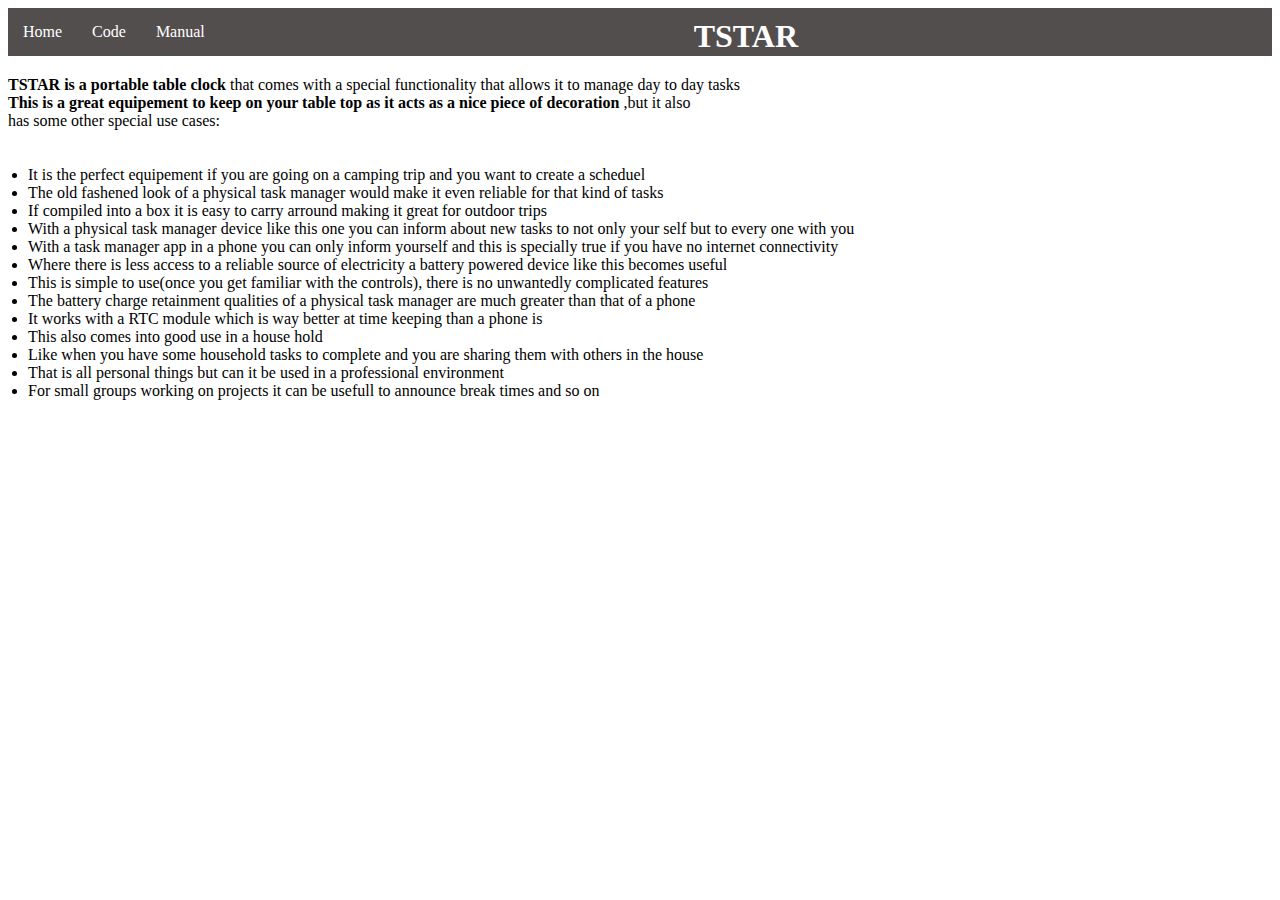
<file: Tstar/manual/index.html>
<!DOCTYPE html>
<!DOCTYPE html>
<html lang="en">
<head>
	<meta charset="UTF-8">
	<meta name="viewport" content="width=device-width, initial-scale=1.0">
	<title>Tstar</title>
	<link rel="stylesheet" href="styles.css" type="text/css"/>
</head>
<body>
	<nav>
		<ul>
			<li><a href="index.html">Home</a></li>
			<li><a href="Code.html">Code</a></li>
			<li><a href="Manual.html">Manual</a></li>

			<h1 id="heading">TSTAR</h1>
		</ul>
	</nav>
	<main>
		<p class="intro"><strong>TSTAR is a portable table clock</strong> that comes with a special functionality that allows it to manage day to day tasks</p>
		<p class="intro"><strong>This is a great equipement to keep on your table top as it acts as a nice piece of decoration</strong> ,but it also</p>
		<p class="intro">has some other special use cases:</p>
		<ul id="tips">
			<li>It is the perfect equipement if you are going on a camping trip and you want to create a scheduel</li>
			<li>The old fashened look of a physical task manager would make it even reliable for that kind of tasks</li>
			<li>If compiled into a box it is easy to carry arround making it great for outdoor trips</li>
			<li>With a physical task manager device like this one you can inform about new tasks to not only your self but to every one with you</li>
			<li>With a task manager app in a phone you can only inform yourself and this is specially true if you have no internet connectivity</li>
			<li>Where there is less access to a reliable source of electricity a battery powered device like this becomes useful</li>
			<li>This is simple to use(once you get familiar with the controls), there is no unwantedly complicated features</li>
			<li>The battery charge retainment qualities of a physical task manager are much greater than that of a phone</li>
			<li>It works with a RTC module which is way better at time keeping than a phone is</li>
			<li>This also comes into good use in a house hold</li>
			<li>Like when you have some household tasks to complete and you are sharing them with others in the house</li>
			<li>That is all personal things but can it be used in a professional environment</li>
			<li>For small groups working on projects it can be usefull to announce break times and so on</li>
		</ul>
	</main>
</body>
</html>
</file>
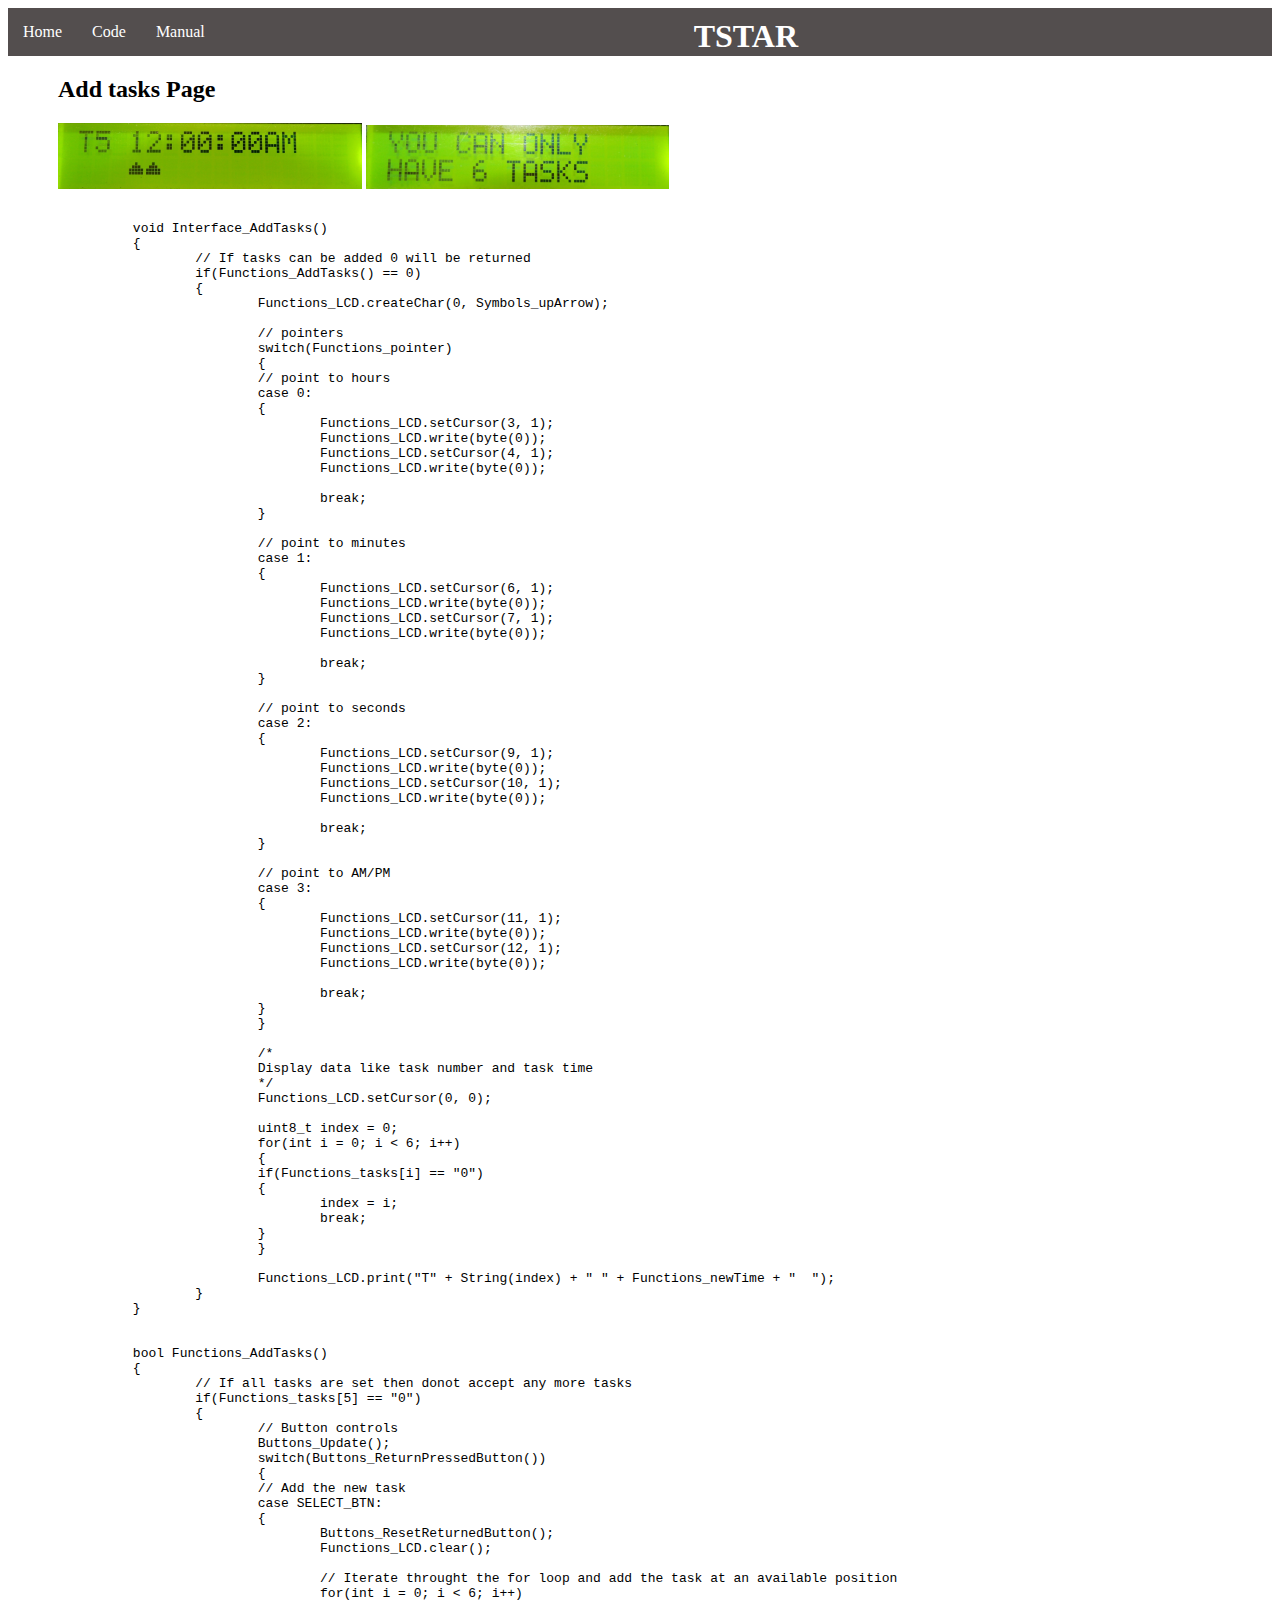
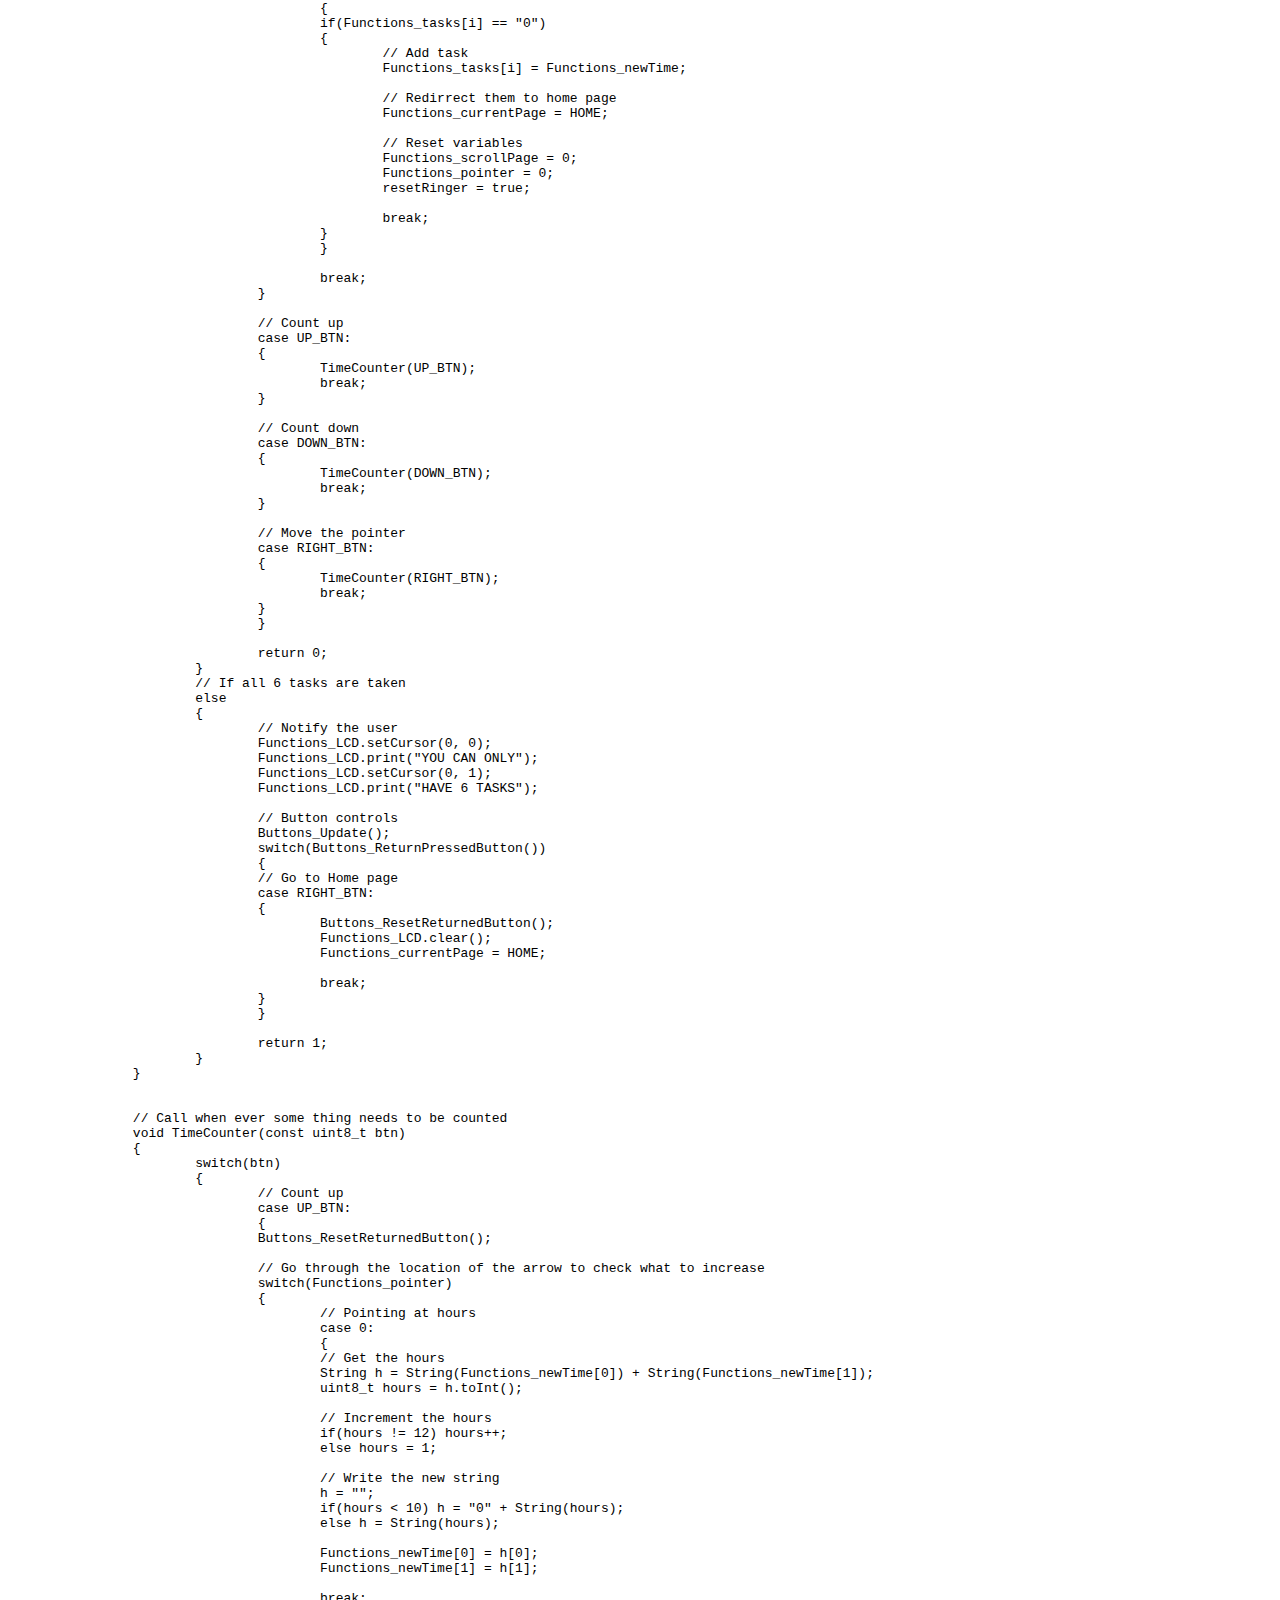
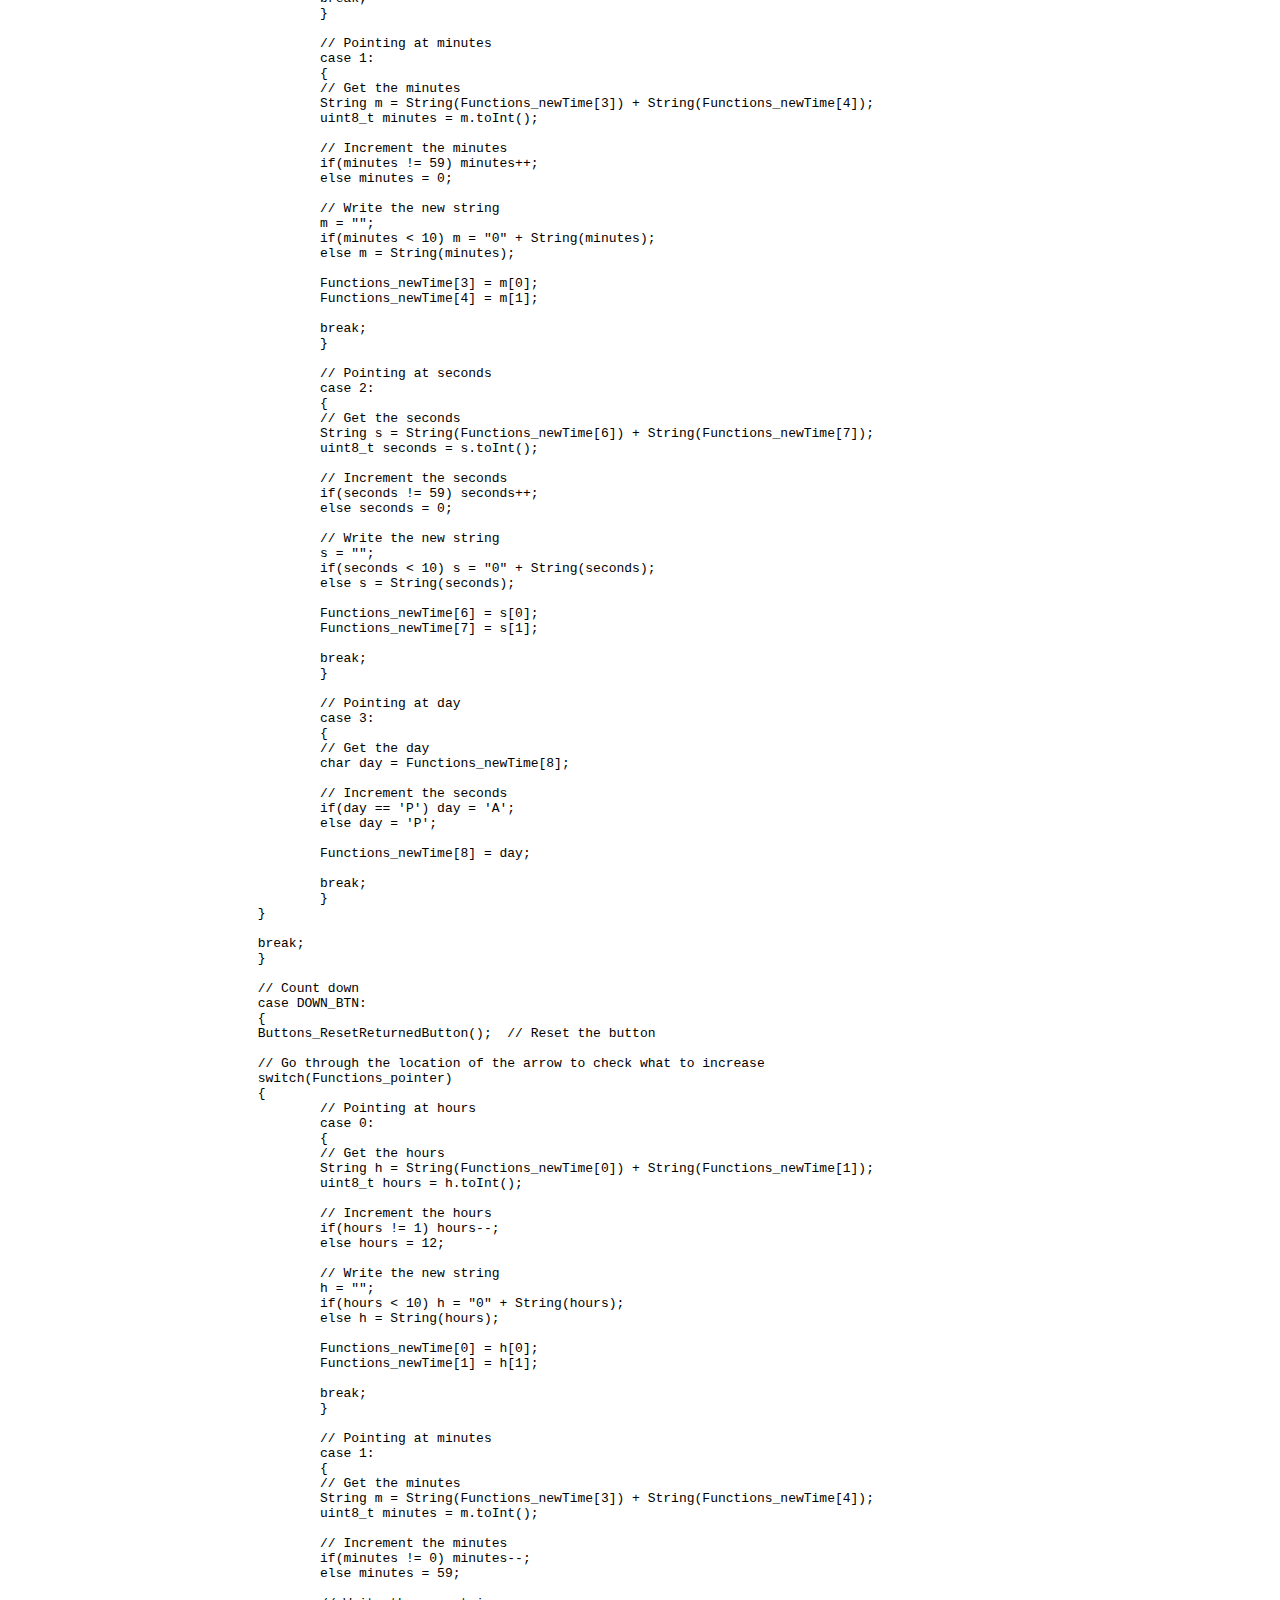
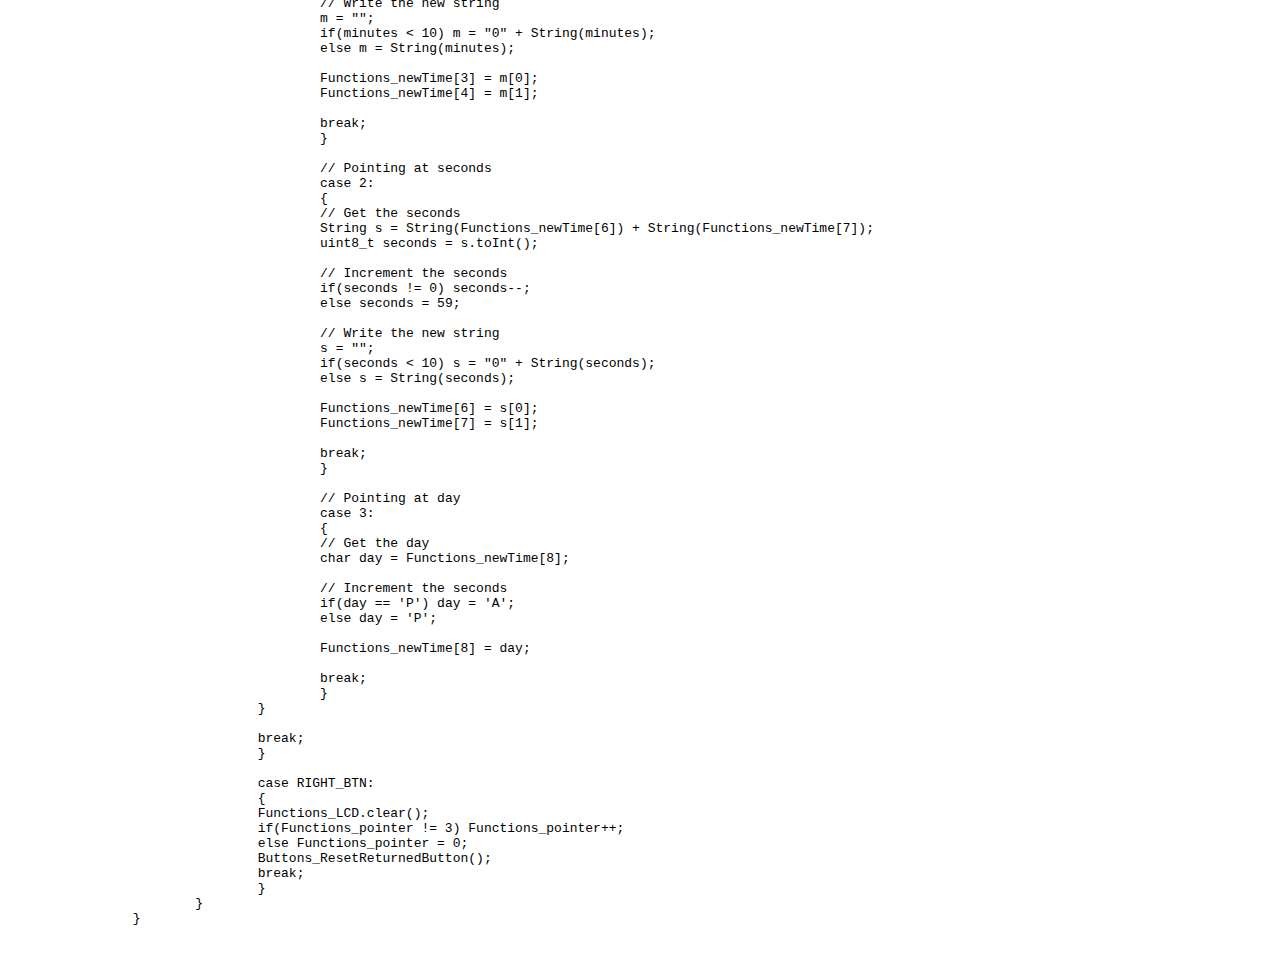
<file: Tstar/manual/AddCode.html>
<!DOCTYPE html>
<html lang="en">
<head>
	<meta charset="UTF-8">
	<meta name="viewport" content="width=device-width, initial-scale=1.0">
	<link rel="stylesheet" href="styles.css" type="text/css" />
	<title>TSTAR Add code</title>
</head>
<body>
	<nav>
		<ul>
			<li><a href="index.html">Home</a></li>
			<li><a href="Code.html">Code</a></li>
			<li><a href="Manual.html">Manual</a></li>

			<h1 id="heading">TSTAR</h1>
		</ul>
	</nav>
	<main>
		<div class="clicked-code-block">
			<h2>Add tasks Page</h2>
			<img class="clicked-code-img" src="Images/Add.JPG" alt="Add" />
			<img class="clicked-code-img" src="Images/AddNotify.JPG" alt="AddNotify" />
		</div>

		<pre>
		<code>
		void Interface_AddTasks()
		{
			// If tasks can be added 0 will be returned
			if(Functions_AddTasks() == 0)
			{
				Functions_LCD.createChar(0, Symbols_upArrow);

				// pointers
				switch(Functions_pointer)
				{
				// point to hours
				case 0:
				{
					Functions_LCD.setCursor(3, 1);
					Functions_LCD.write(byte(0));
					Functions_LCD.setCursor(4, 1);
					Functions_LCD.write(byte(0));

					break;
				}

				// point to minutes
				case 1:
				{
					Functions_LCD.setCursor(6, 1);
					Functions_LCD.write(byte(0));
					Functions_LCD.setCursor(7, 1);
					Functions_LCD.write(byte(0));

					break;
				}

				// point to seconds
				case 2:
				{
					Functions_LCD.setCursor(9, 1);
					Functions_LCD.write(byte(0));
					Functions_LCD.setCursor(10, 1);
					Functions_LCD.write(byte(0));

					break;
				}

				// point to AM/PM
				case 3:
				{
					Functions_LCD.setCursor(11, 1);
					Functions_LCD.write(byte(0));
					Functions_LCD.setCursor(12, 1);
					Functions_LCD.write(byte(0));

					break;
				}
				}

				/*
				Display data like task number and task time
				*/
				Functions_LCD.setCursor(0, 0);

				uint8_t index = 0;
				for(int i = 0; i < 6; i++)
				{
				if(Functions_tasks[i] == "0")
				{
					index = i;
					break;
				}
				}

				Functions_LCD.print("T" + String(index) + " " + Functions_newTime + "  ");
			}
		}


		bool Functions_AddTasks()
		{
			// If all tasks are set then donot accept any more tasks
			if(Functions_tasks[5] == "0")
			{
				// Button controls
				Buttons_Update();
				switch(Buttons_ReturnPressedButton())
				{
				// Add the new task
				case SELECT_BTN:
				{
					Buttons_ResetReturnedButton();
					Functions_LCD.clear();

					// Iterate throught the for loop and add the task at an available position
					for(int i = 0; i < 6; i++)
					{
					if(Functions_tasks[i] == "0")
					{
						// Add task
						Functions_tasks[i] = Functions_newTime;

						// Redirrect them to home page
						Functions_currentPage = HOME;

						// Reset variables
						Functions_scrollPage = 0;
						Functions_pointer = 0;
						resetRinger = true;

						break;
					}
					}

					break;
				}

				// Count up
				case UP_BTN:
				{
					TimeCounter(UP_BTN);
					break;
				}

				// Count down
				case DOWN_BTN:
				{
					TimeCounter(DOWN_BTN);
					break;
				}

				// Move the pointer
				case RIGHT_BTN:
				{
					TimeCounter(RIGHT_BTN);
					break;
				}
				}

				return 0;
			}
			// If all 6 tasks are taken
			else
			{
				// Notify the user
				Functions_LCD.setCursor(0, 0);
				Functions_LCD.print("YOU CAN ONLY");
				Functions_LCD.setCursor(0, 1);
				Functions_LCD.print("HAVE 6 TASKS");

				// Button controls
				Buttons_Update();
				switch(Buttons_ReturnPressedButton())
				{
				// Go to Home page
				case RIGHT_BTN:
				{
					Buttons_ResetReturnedButton();
					Functions_LCD.clear();
					Functions_currentPage = HOME;

					break;
				}
				}

				return 1;
			}
		}


		// Call when ever some thing needs to be counted
		void TimeCounter(const uint8_t btn)
		{
			switch(btn)
			{
				// Count up
				case UP_BTN:
				{
				Buttons_ResetReturnedButton();

				// Go through the location of the arrow to check what to increase
				switch(Functions_pointer)
				{
					// Pointing at hours
					case 0:
					{
					// Get the hours
					String h = String(Functions_newTime[0]) + String(Functions_newTime[1]);
					uint8_t hours = h.toInt();

					// Increment the hours
					if(hours != 12) hours++;
					else hours = 1;

					// Write the new string
					h = "";
					if(hours < 10) h = "0" + String(hours);
					else h = String(hours);

					Functions_newTime[0] = h[0];
					Functions_newTime[1] = h[1];

					break;
					}

					// Pointing at minutes
					case 1:
					{
					// Get the minutes
					String m = String(Functions_newTime[3]) + String(Functions_newTime[4]);
					uint8_t minutes = m.toInt();

					// Increment the minutes
					if(minutes != 59) minutes++;
					else minutes = 0;

					// Write the new string
					m = "";
					if(minutes < 10) m = "0" + String(minutes);
					else m = String(minutes);

					Functions_newTime[3] = m[0];
					Functions_newTime[4] = m[1];

					break;
					}

					// Pointing at seconds
					case 2:
					{
					// Get the seconds
					String s = String(Functions_newTime[6]) + String(Functions_newTime[7]);
					uint8_t seconds = s.toInt();

					// Increment the seconds
					if(seconds != 59) seconds++;
					else seconds = 0;

					// Write the new string
					s = "";
					if(seconds < 10) s = "0" + String(seconds);
					else s = String(seconds);

					Functions_newTime[6] = s[0];
					Functions_newTime[7] = s[1];

					break;
					}

					// Pointing at day
					case 3:
					{
					// Get the day
					char day = Functions_newTime[8];

					// Increment the seconds
					if(day == 'P') day = 'A';
					else day = 'P';

					Functions_newTime[8] = day;

					break;
					}
				}

				break;
				}

				// Count down
				case DOWN_BTN:
				{
				Buttons_ResetReturnedButton();  // Reset the button

				// Go through the location of the arrow to check what to increase
				switch(Functions_pointer)
				{
					// Pointing at hours
					case 0:
					{
					// Get the hours
					String h = String(Functions_newTime[0]) + String(Functions_newTime[1]);
					uint8_t hours = h.toInt();

					// Increment the hours
					if(hours != 1) hours--;
					else hours = 12;

					// Write the new string
					h = "";
					if(hours < 10) h = "0" + String(hours);
					else h = String(hours);

					Functions_newTime[0] = h[0];
					Functions_newTime[1] = h[1];

					break;
					}

					// Pointing at minutes
					case 1:
					{
					// Get the minutes
					String m = String(Functions_newTime[3]) + String(Functions_newTime[4]);
					uint8_t minutes = m.toInt();

					// Increment the minutes
					if(minutes != 0) minutes--;
					else minutes = 59;

					// Write the new string
					m = "";
					if(minutes < 10) m = "0" + String(minutes);
					else m = String(minutes);

					Functions_newTime[3] = m[0];
					Functions_newTime[4] = m[1];

					break;
					}

					// Pointing at seconds
					case 2:
					{
					// Get the seconds
					String s = String(Functions_newTime[6]) + String(Functions_newTime[7]);
					uint8_t seconds = s.toInt();

					// Increment the seconds
					if(seconds != 0) seconds--;
					else seconds = 59;

					// Write the new string
					s = "";
					if(seconds < 10) s = "0" + String(seconds);
					else s = String(seconds);

					Functions_newTime[6] = s[0];
					Functions_newTime[7] = s[1];

					break;
					}

					// Pointing at day
					case 3:
					{
					// Get the day
					char day = Functions_newTime[8];

					// Increment the seconds
					if(day == 'P') day = 'A';
					else day = 'P';

					Functions_newTime[8] = day;

					break;
					}
				}

				break;
				}

				case RIGHT_BTN:
				{
				Functions_LCD.clear();
				if(Functions_pointer != 3) Functions_pointer++;
				else Functions_pointer = 0;
				Buttons_ResetReturnedButton();
				break;
				}
			}
		}
		</code>
		</pre>
	</main>
</body>
</html>
</file>
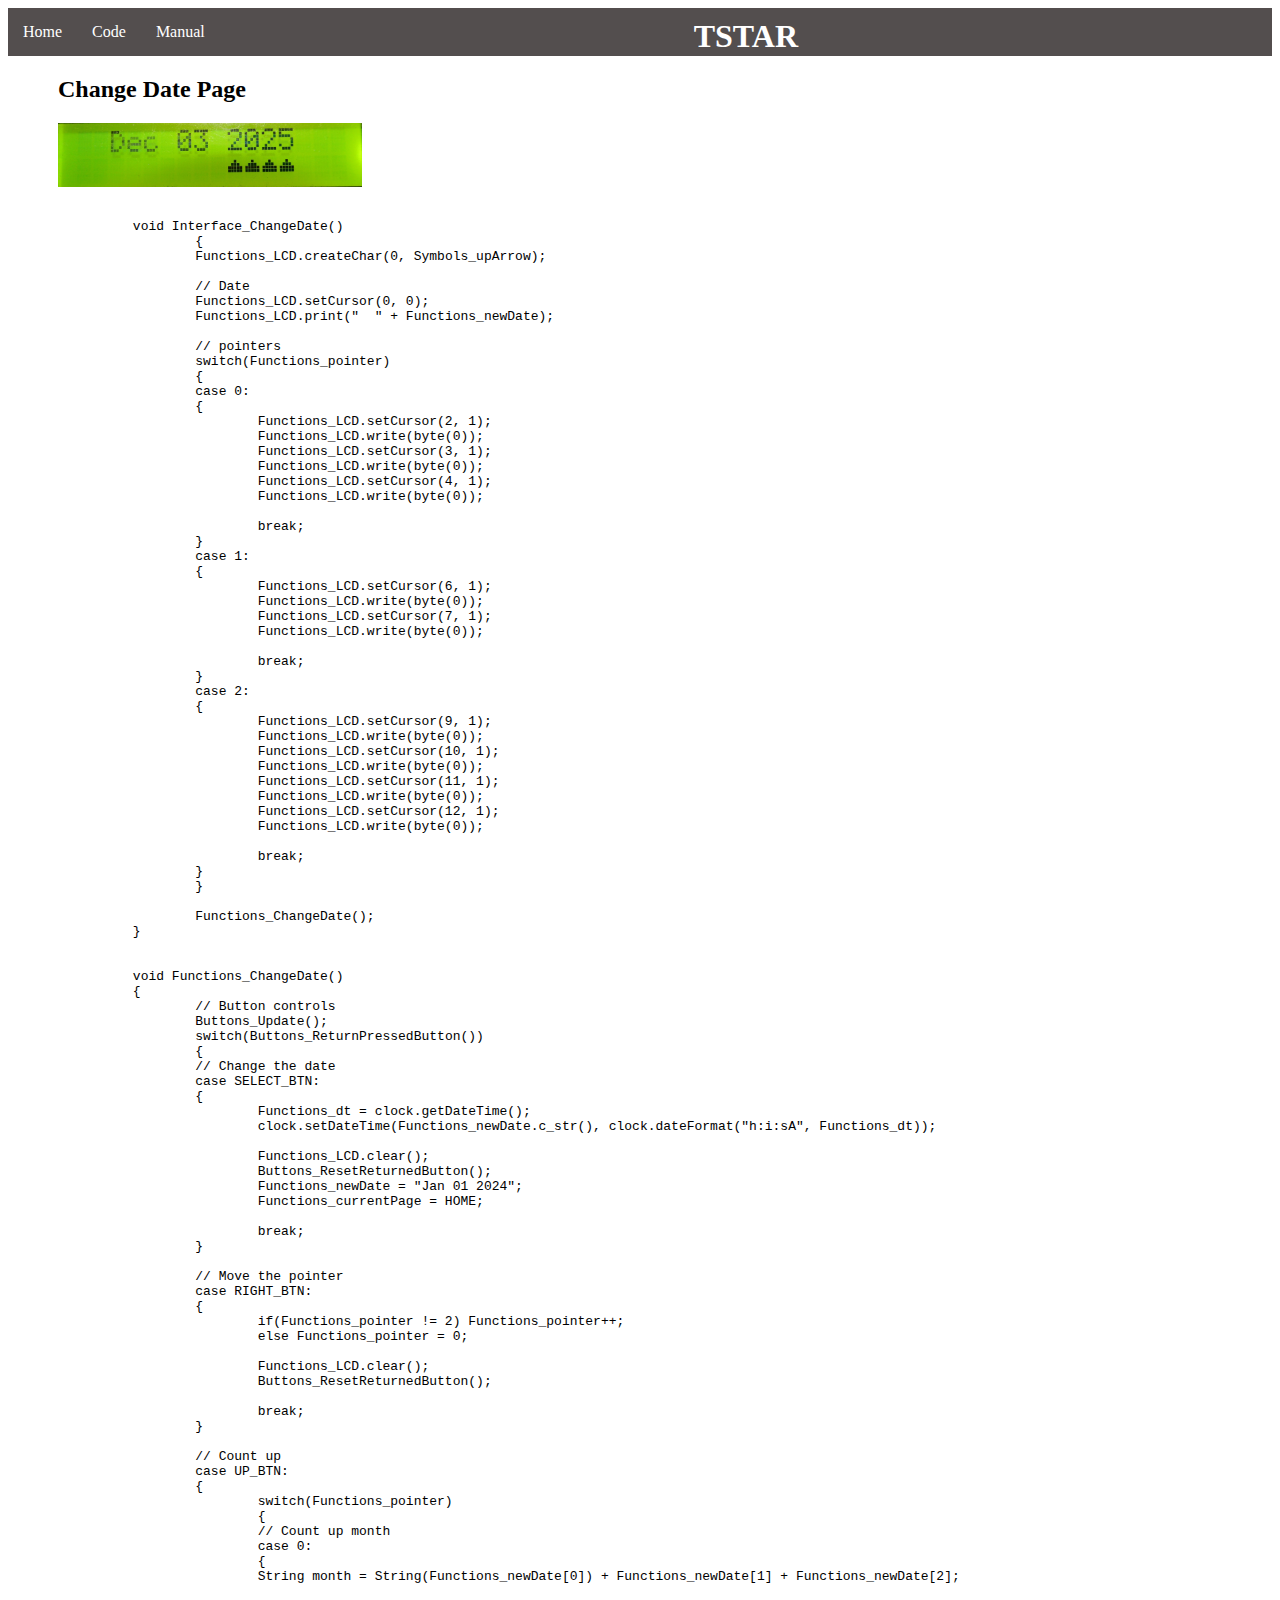
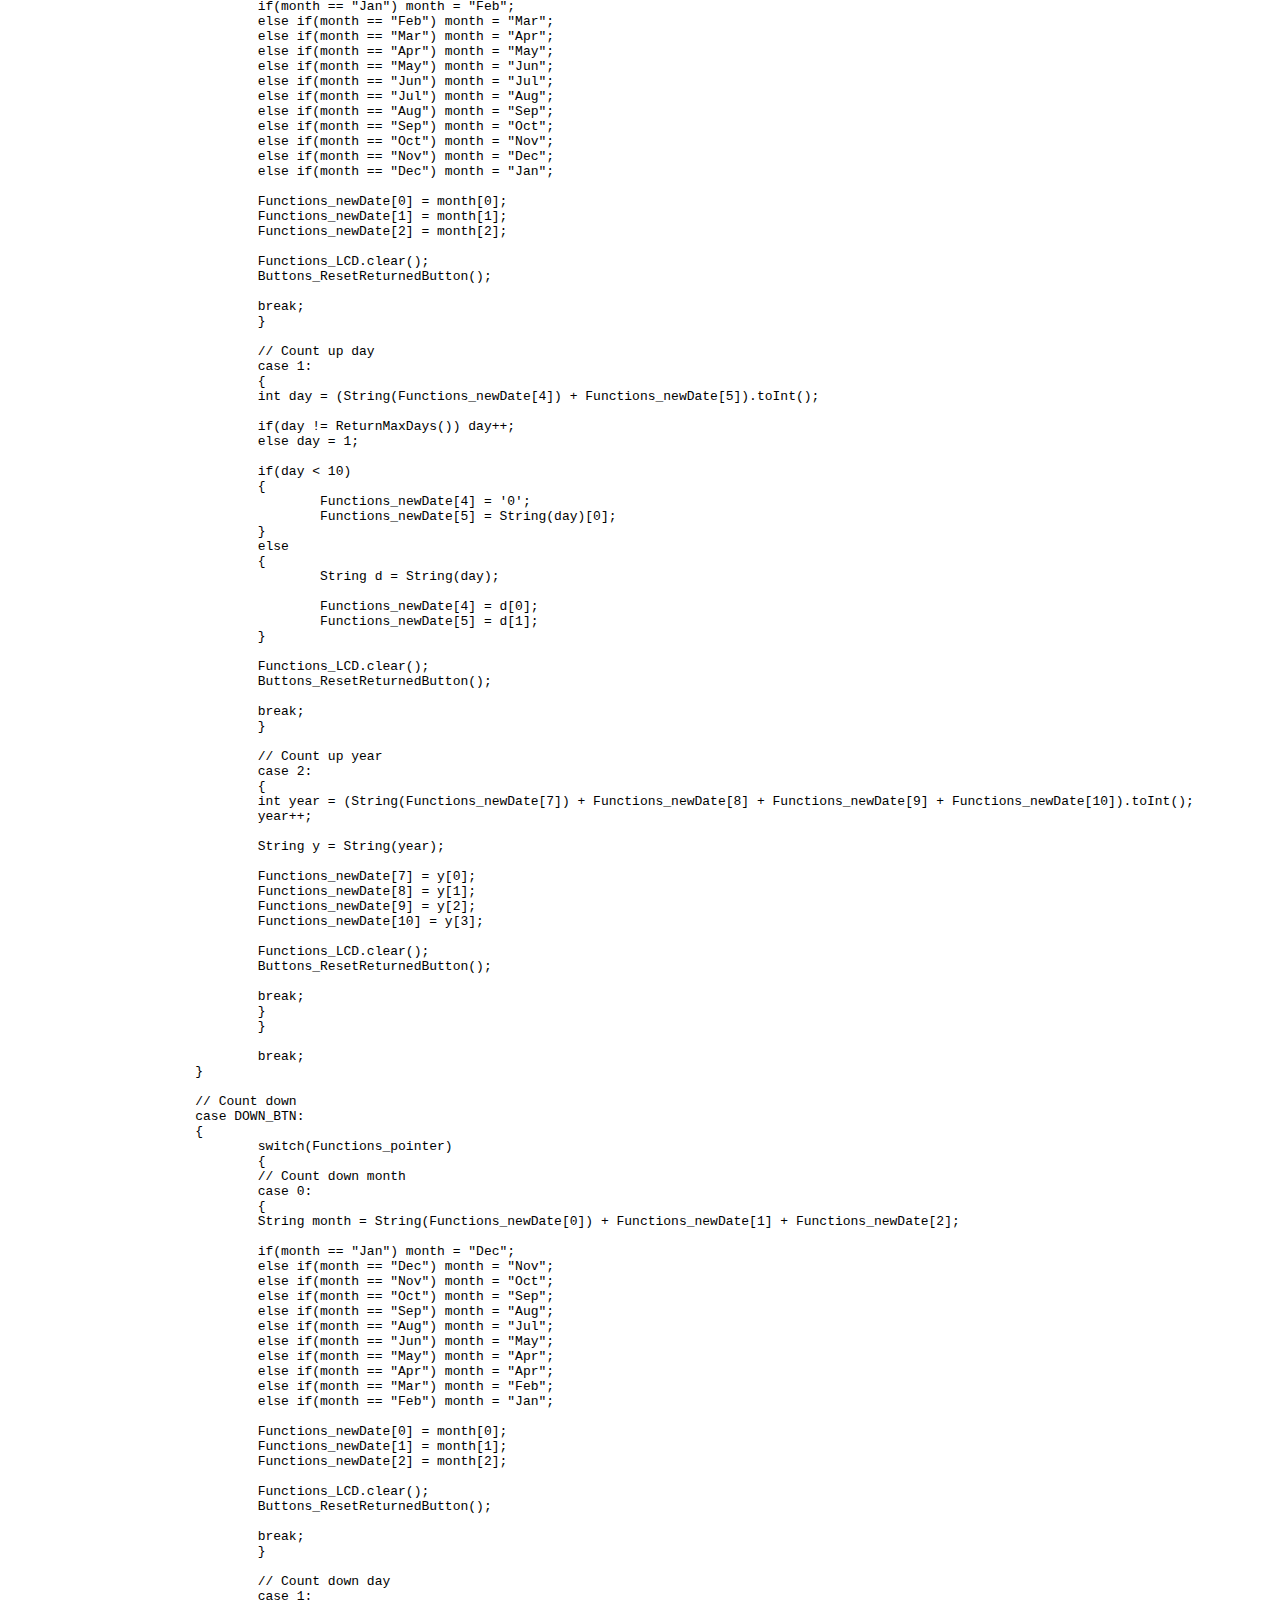
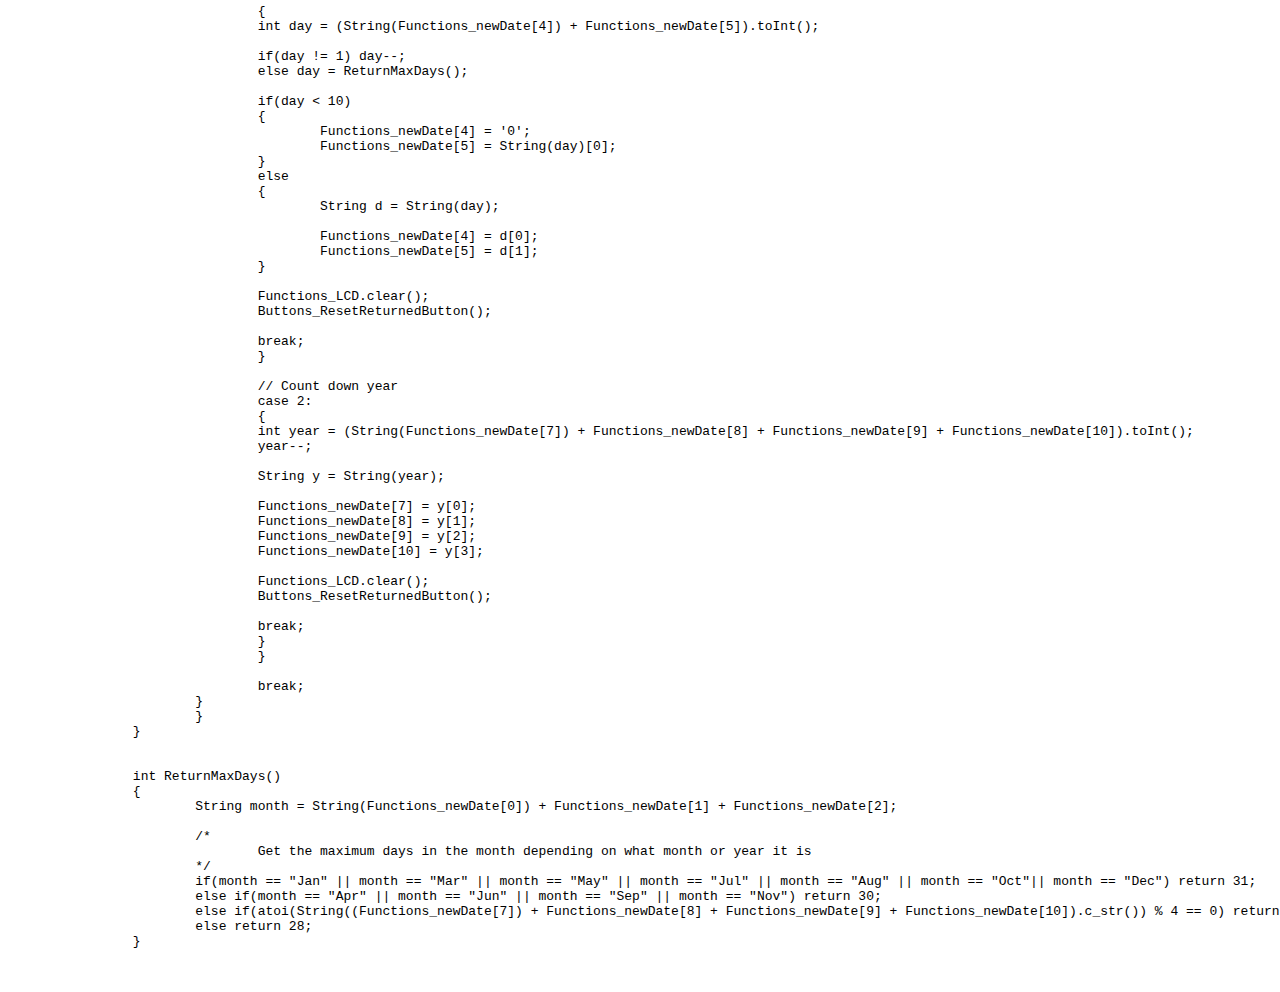
<file: Tstar/manual/ChangeDateCode.html>
<!DOCTYPE html>
<html lang="en">
<head>
	<meta charset="UTF-8">
	<meta name="viewport" content="width=device-width, initial-scale=1.0">
	<link rel="stylesheet" href="styles.css" type="text/css" />
	<title>TSTAR Change Date code</title>
</head>
<body>
	<nav>
		<ul>
			<li><a href="index.html">Home</a></li>
			<li><a href="Code.html">Code</a></li>
			<li><a href="Manual.html">Manual</a></li>

			<h1 id="heading">TSTAR</h1>
		</ul>
	</nav>
	<main>
		<div class="clicked-code-block">
			<h2>Change Date Page</h2>
			<img class="clicked-code-img" src="Images/ChangeDate.JPG" alt="ChangeDate" />
		</div>

		<pre>
		<code>
		void Interface_ChangeDate()
			{
			Functions_LCD.createChar(0, Symbols_upArrow);

			// Date
			Functions_LCD.setCursor(0, 0);
			Functions_LCD.print("  " + Functions_newDate);

			// pointers
			switch(Functions_pointer)
			{
			case 0:
			{
				Functions_LCD.setCursor(2, 1);
				Functions_LCD.write(byte(0));
				Functions_LCD.setCursor(3, 1);
				Functions_LCD.write(byte(0));
				Functions_LCD.setCursor(4, 1);
				Functions_LCD.write(byte(0));

				break;
			}
			case 1:
			{
				Functions_LCD.setCursor(6, 1);
				Functions_LCD.write(byte(0));
				Functions_LCD.setCursor(7, 1);
				Functions_LCD.write(byte(0));

				break;
			}
			case 2:
			{
				Functions_LCD.setCursor(9, 1);
				Functions_LCD.write(byte(0));
				Functions_LCD.setCursor(10, 1);
				Functions_LCD.write(byte(0));
				Functions_LCD.setCursor(11, 1);
				Functions_LCD.write(byte(0));
				Functions_LCD.setCursor(12, 1);
				Functions_LCD.write(byte(0));

				break;
			}
			}

			Functions_ChangeDate();
		}


		void Functions_ChangeDate()
		{
			// Button controls
			Buttons_Update();
			switch(Buttons_ReturnPressedButton())
			{
			// Change the date
			case SELECT_BTN:
			{
				Functions_dt = clock.getDateTime(); 
				clock.setDateTime(Functions_newDate.c_str(), clock.dateFormat("h:i:sA", Functions_dt));

				Functions_LCD.clear();
				Buttons_ResetReturnedButton();
				Functions_newDate = "Jan 01 2024";
				Functions_currentPage = HOME;

				break;
			}

			// Move the pointer
			case RIGHT_BTN:
			{
				if(Functions_pointer != 2) Functions_pointer++;
				else Functions_pointer = 0;

				Functions_LCD.clear();
				Buttons_ResetReturnedButton();

				break;
			}

			// Count up
			case UP_BTN:
			{
				switch(Functions_pointer)
				{
				// Count up month
				case 0:
				{
				String month = String(Functions_newDate[0]) + Functions_newDate[1] + Functions_newDate[2];

				if(month == "Jan") month = "Feb";
				else if(month == "Feb") month = "Mar";
				else if(month == "Mar") month = "Apr";
				else if(month == "Apr") month = "May";
				else if(month == "May") month = "Jun";
				else if(month == "Jun") month = "Jul";
				else if(month == "Jul") month = "Aug";
				else if(month == "Aug") month = "Sep";
				else if(month == "Sep") month = "Oct";
				else if(month == "Oct") month = "Nov";
				else if(month == "Nov") month = "Dec";
				else if(month == "Dec") month = "Jan";

				Functions_newDate[0] = month[0];
				Functions_newDate[1] = month[1];
				Functions_newDate[2] = month[2];

				Functions_LCD.clear();
				Buttons_ResetReturnedButton();

				break;
				}

				// Count up day
				case 1:
				{
				int day = (String(Functions_newDate[4]) + Functions_newDate[5]).toInt();

				if(day != ReturnMaxDays()) day++;
				else day = 1;

				if(day < 10)
				{
					Functions_newDate[4] = '0';
					Functions_newDate[5] = String(day)[0];
				}
				else
				{
					String d = String(day);
					
					Functions_newDate[4] = d[0];
					Functions_newDate[5] = d[1];
				}

				Functions_LCD.clear();
				Buttons_ResetReturnedButton();

				break;
				}

				// Count up year
				case 2:
				{
				int year = (String(Functions_newDate[7]) + Functions_newDate[8] + Functions_newDate[9] + Functions_newDate[10]).toInt();
				year++;

				String y = String(year);

				Functions_newDate[7] = y[0];
				Functions_newDate[8] = y[1];
				Functions_newDate[9] = y[2];
				Functions_newDate[10] = y[3];

				Functions_LCD.clear();
				Buttons_ResetReturnedButton();

				break;
				}
				}

				break;
			}

			// Count down
			case DOWN_BTN:
			{
				switch(Functions_pointer)
				{
				// Count down month
				case 0:
				{
				String month = String(Functions_newDate[0]) + Functions_newDate[1] + Functions_newDate[2];

				if(month == "Jan") month = "Dec";
				else if(month == "Dec") month = "Nov";
				else if(month == "Nov") month = "Oct";
				else if(month == "Oct") month = "Sep";
				else if(month == "Sep") month = "Aug";
				else if(month == "Aug") month = "Jul";
				else if(month == "Jun") month = "May";
				else if(month == "May") month = "Apr";
				else if(month == "Apr") month = "Apr";
				else if(month == "Mar") month = "Feb";
				else if(month == "Feb") month = "Jan";

				Functions_newDate[0] = month[0];
				Functions_newDate[1] = month[1];
				Functions_newDate[2] = month[2];

				Functions_LCD.clear();
				Buttons_ResetReturnedButton();

				break;
				}

				// Count down day
				case 1:
				{
				int day = (String(Functions_newDate[4]) + Functions_newDate[5]).toInt();

				if(day != 1) day--;
				else day = ReturnMaxDays();

				if(day < 10)
				{
					Functions_newDate[4] = '0';
					Functions_newDate[5] = String(day)[0];
				}
				else
				{
					String d = String(day);
					
					Functions_newDate[4] = d[0];
					Functions_newDate[5] = d[1];
				}

				Functions_LCD.clear();
				Buttons_ResetReturnedButton();

				break;
				}

				// Count down year
				case 2:
				{
				int year = (String(Functions_newDate[7]) + Functions_newDate[8] + Functions_newDate[9] + Functions_newDate[10]).toInt();
				year--;

				String y = String(year);

				Functions_newDate[7] = y[0];
				Functions_newDate[8] = y[1];
				Functions_newDate[9] = y[2];
				Functions_newDate[10] = y[3];

				Functions_LCD.clear();
				Buttons_ResetReturnedButton();

				break;
				}
				}

				break;
			}
			}
		}


		int ReturnMaxDays()
		{
			String month = String(Functions_newDate[0]) + Functions_newDate[1] + Functions_newDate[2];

			/*
				Get the maximum days in the month depending on what month or year it is
			*/
			if(month == "Jan" || month == "Mar" || month == "May" || month == "Jul" || month == "Aug" || month == "Oct"|| month == "Dec") return 31;
			else if(month == "Apr" || month == "Jun" || month == "Sep" || month == "Nov") return 30;
			else if(atoi(String((Functions_newDate[7]) + Functions_newDate[8] + Functions_newDate[9] + Functions_newDate[10]).c_str()) % 4 == 0) return 29;
			else return 28;
		}
		</code>
		</pre>
	</main>
</body>
</html>
</file>
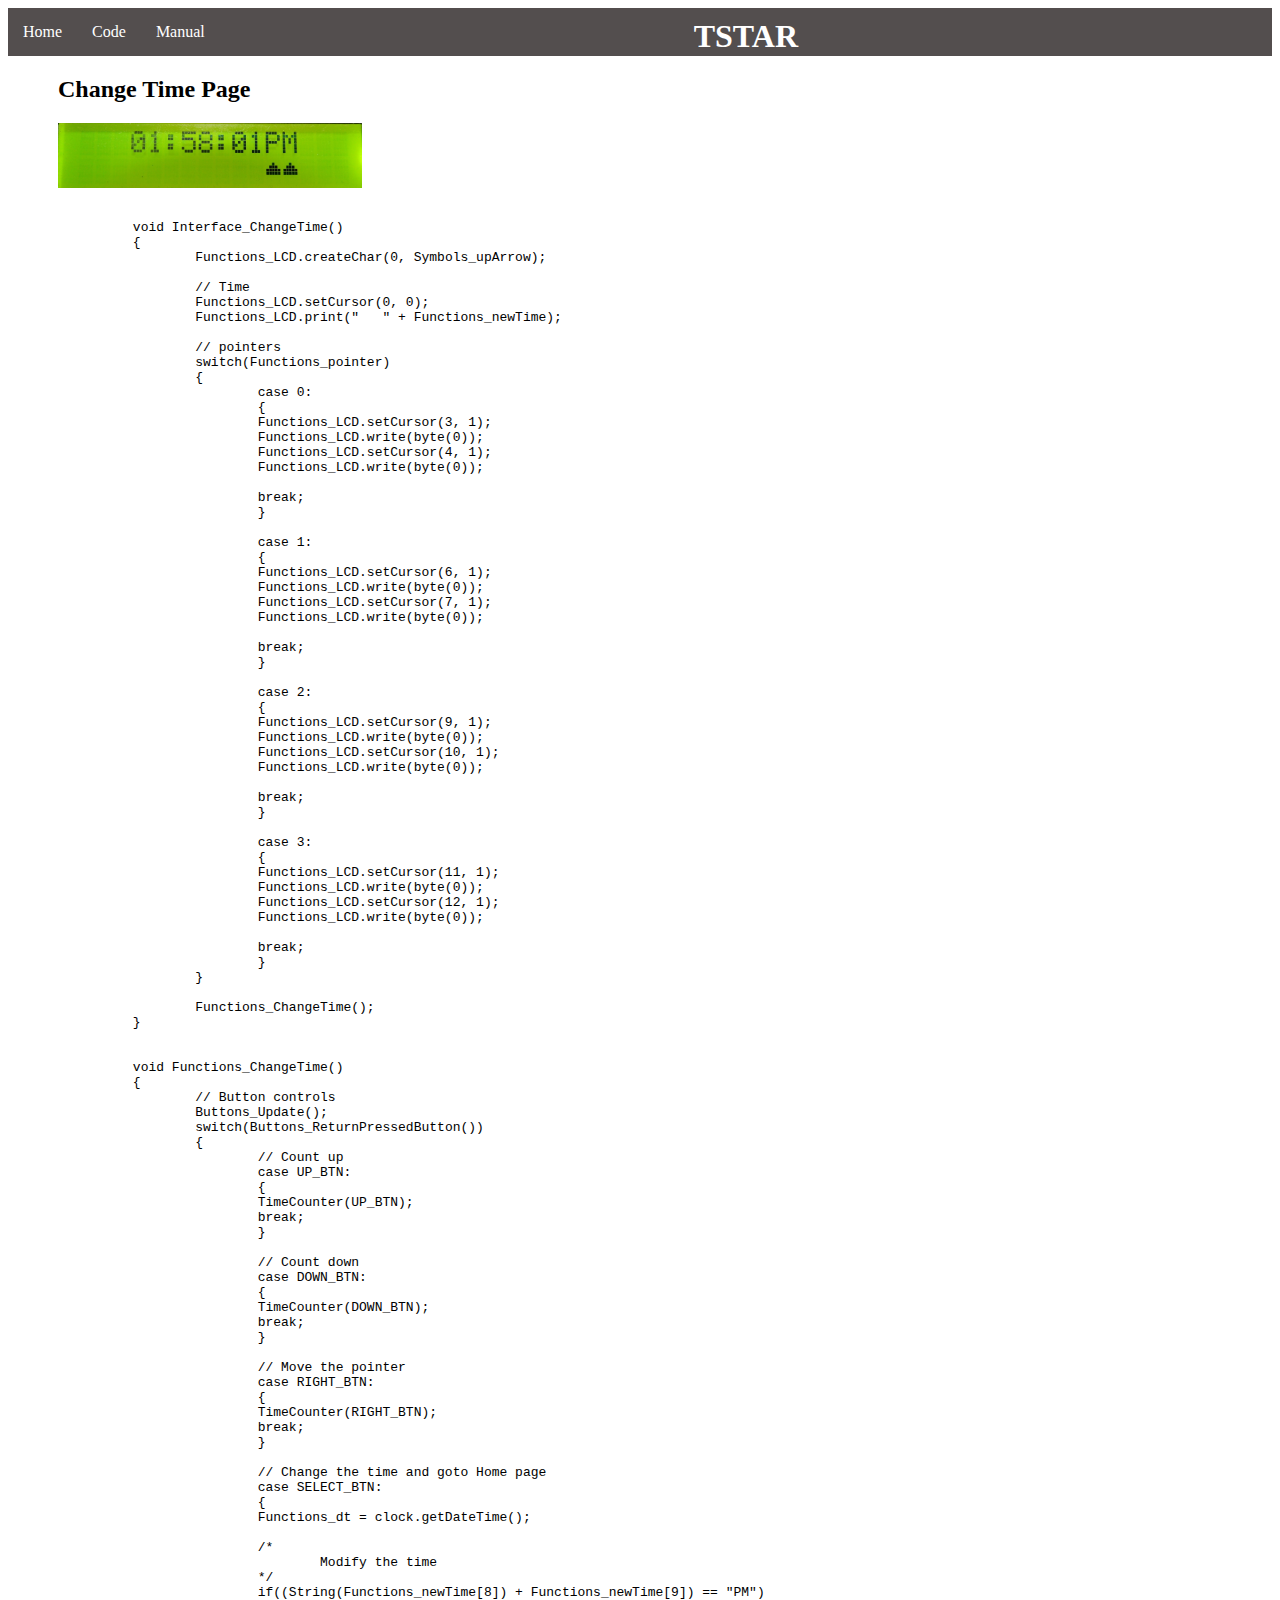
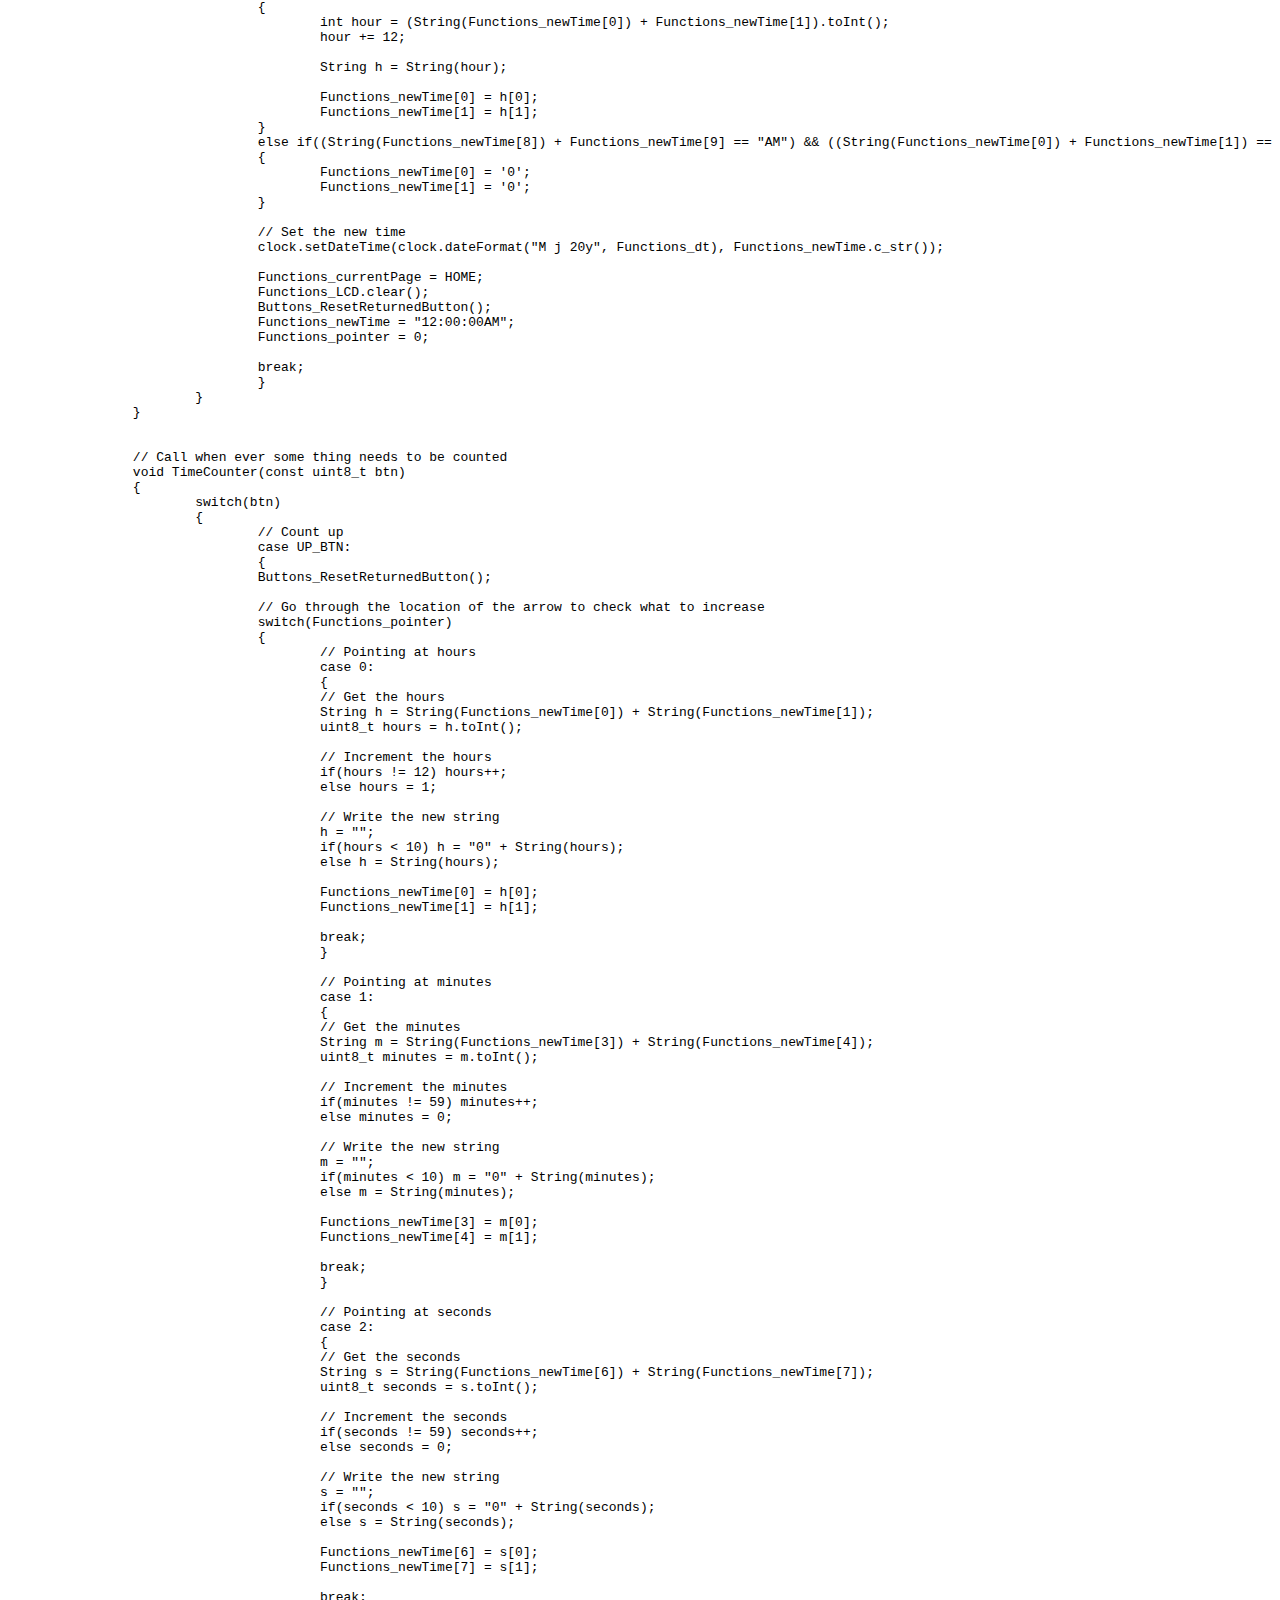
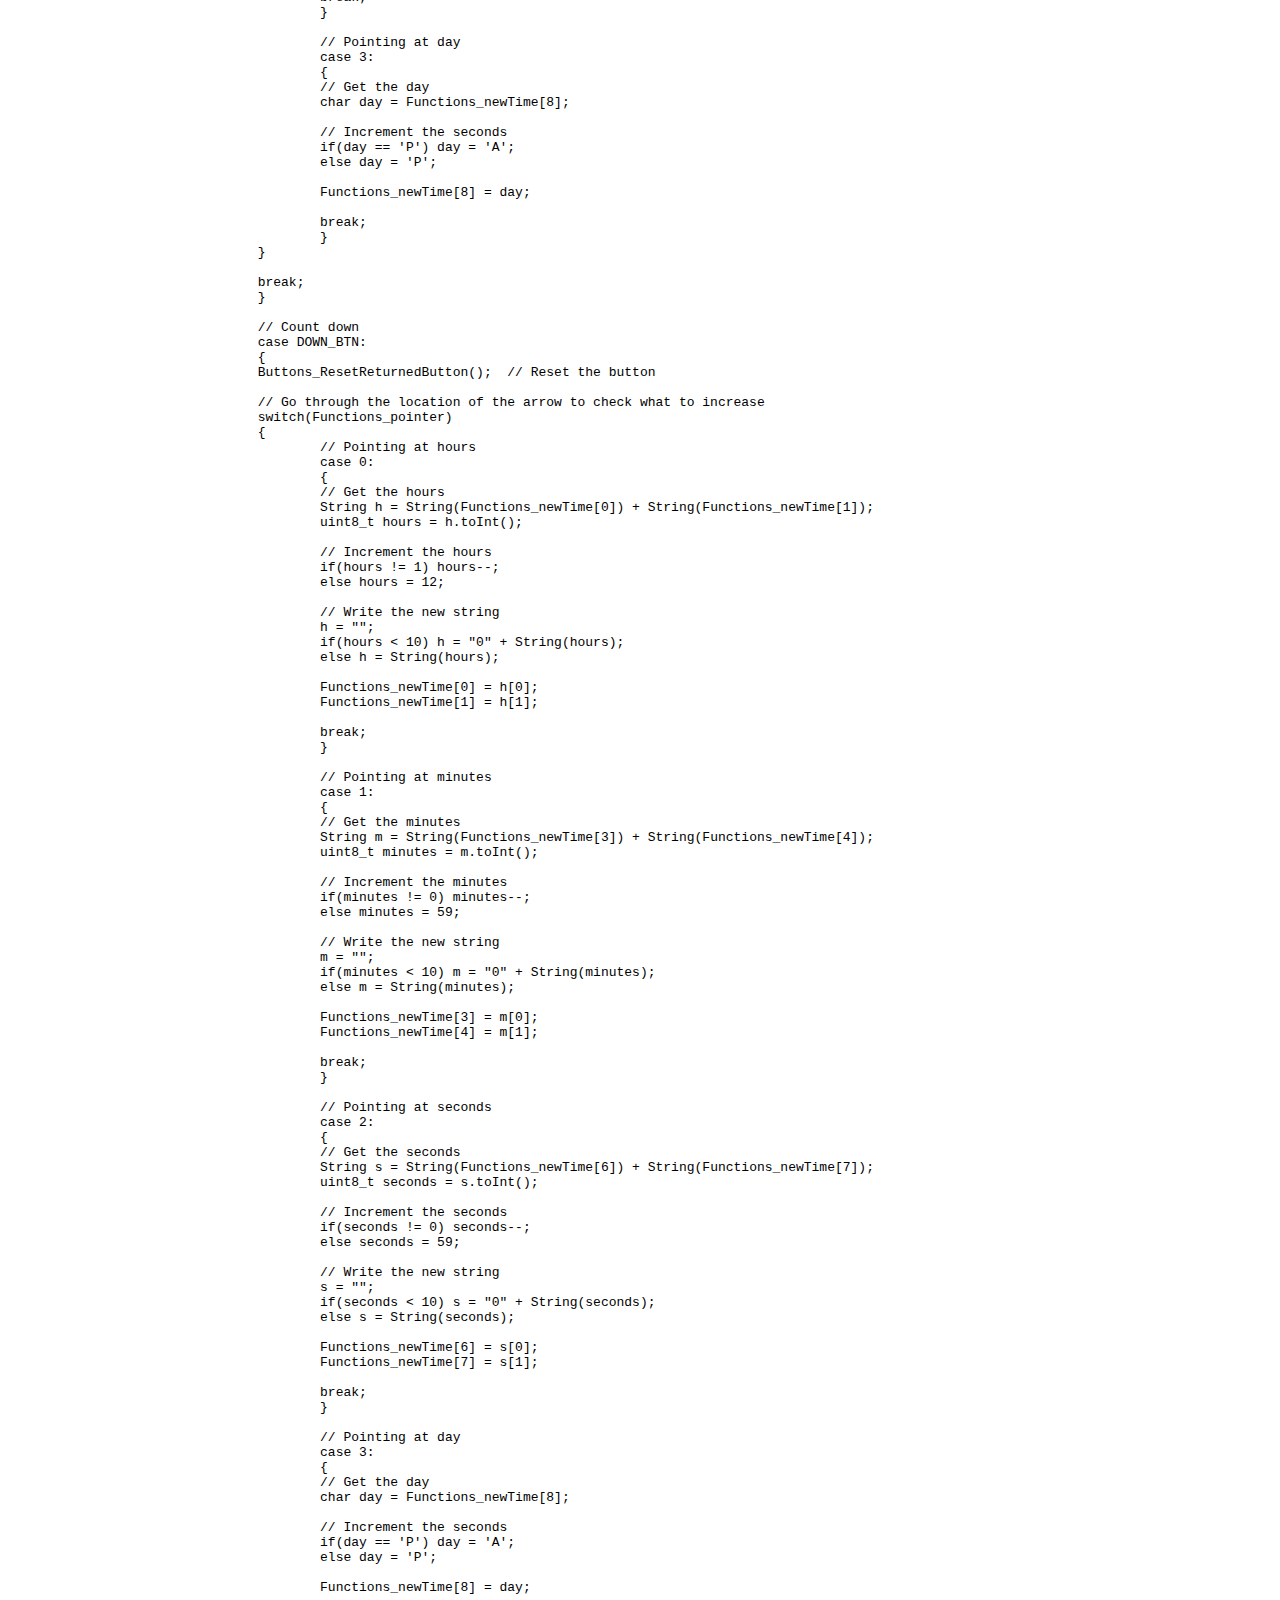
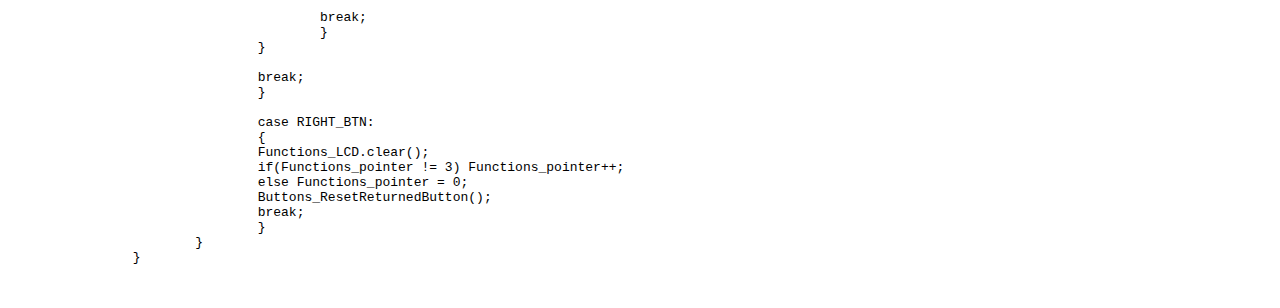
<file: Tstar/manual/ChangeTimeCode.html>
<!DOCTYPE html>
<html lang="en">
<head>
	<meta charset="UTF-8">
	<meta name="viewport" content="width=device-width, initial-scale=1.0">
	<link rel="stylesheet" href="styles.css" type="text/css" />
	<title>TSTAR Change Time code</title>
</head>
<body>
	<nav>
		<ul>
			<li><a href="index.html">Home</a></li>
			<li><a href="Code.html">Code</a></li>
			<li><a href="Manual.html">Manual</a></li>

			<h1 id="heading">TSTAR</h1>
		</ul>
	</nav>
	<main>
		<div class="clicked-code-block">
			<h2>Change Time Page</h2>
			<img class="clicked-code-img" src="Images/ChangeTime.JPG" alt="ChangeTime" />
		</div>

		<pre>
		<code>
		void Interface_ChangeTime()
		{
			Functions_LCD.createChar(0, Symbols_upArrow);

			// Time
			Functions_LCD.setCursor(0, 0);
			Functions_LCD.print("   " + Functions_newTime);

			// pointers
			switch(Functions_pointer)
			{
				case 0:
				{
				Functions_LCD.setCursor(3, 1);
				Functions_LCD.write(byte(0));
				Functions_LCD.setCursor(4, 1);
				Functions_LCD.write(byte(0));

				break;
				}

				case 1:
				{
				Functions_LCD.setCursor(6, 1);
				Functions_LCD.write(byte(0));
				Functions_LCD.setCursor(7, 1);
				Functions_LCD.write(byte(0));

				break;
				}

				case 2:
				{
				Functions_LCD.setCursor(9, 1);
				Functions_LCD.write(byte(0));
				Functions_LCD.setCursor(10, 1);
				Functions_LCD.write(byte(0));

				break;
				}

				case 3:
				{
				Functions_LCD.setCursor(11, 1);
				Functions_LCD.write(byte(0));
				Functions_LCD.setCursor(12, 1);
				Functions_LCD.write(byte(0));

				break;
				}
			}

			Functions_ChangeTime();
		}

		
		void Functions_ChangeTime()
		{
			// Button controls
			Buttons_Update();
			switch(Buttons_ReturnPressedButton())
			{
				// Count up
				case UP_BTN:
				{
				TimeCounter(UP_BTN);
				break;
				}

				// Count down
				case DOWN_BTN:
				{
				TimeCounter(DOWN_BTN);
				break;
				}

				// Move the pointer
				case RIGHT_BTN:
				{
				TimeCounter(RIGHT_BTN);
				break;
				}

				// Change the time and goto Home page
				case SELECT_BTN:
				{
				Functions_dt = clock.getDateTime();

				/*
					Modify the time
				*/
				if((String(Functions_newTime[8]) + Functions_newTime[9]) == "PM")
				{
					int hour = (String(Functions_newTime[0]) + Functions_newTime[1]).toInt();
					hour += 12;

					String h = String(hour);

					Functions_newTime[0] = h[0];
					Functions_newTime[1] = h[1];
				}
				else if((String(Functions_newTime[8]) + Functions_newTime[9] == "AM") && ((String(Functions_newTime[0]) + Functions_newTime[1]) == "12"))
				{
					Functions_newTime[0] = '0';
					Functions_newTime[1] = '0';
				}

				// Set the new time
				clock.setDateTime(clock.dateFormat("M j 20y", Functions_dt), Functions_newTime.c_str());

				Functions_currentPage = HOME;
				Functions_LCD.clear();
				Buttons_ResetReturnedButton();
				Functions_newTime = "12:00:00AM";
				Functions_pointer = 0;

				break;
				}
			}
		}


		// Call when ever some thing needs to be counted
		void TimeCounter(const uint8_t btn)
		{
			switch(btn)
			{
				// Count up
				case UP_BTN:
				{
				Buttons_ResetReturnedButton();

				// Go through the location of the arrow to check what to increase
				switch(Functions_pointer)
				{
					// Pointing at hours
					case 0:
					{
					// Get the hours
					String h = String(Functions_newTime[0]) + String(Functions_newTime[1]);
					uint8_t hours = h.toInt();

					// Increment the hours
					if(hours != 12) hours++;
					else hours = 1;

					// Write the new string
					h = "";
					if(hours < 10) h = "0" + String(hours);
					else h = String(hours);

					Functions_newTime[0] = h[0];
					Functions_newTime[1] = h[1];

					break;
					}

					// Pointing at minutes
					case 1:
					{
					// Get the minutes
					String m = String(Functions_newTime[3]) + String(Functions_newTime[4]);
					uint8_t minutes = m.toInt();

					// Increment the minutes
					if(minutes != 59) minutes++;
					else minutes = 0;

					// Write the new string
					m = "";
					if(minutes < 10) m = "0" + String(minutes);
					else m = String(minutes);

					Functions_newTime[3] = m[0];
					Functions_newTime[4] = m[1];

					break;
					}

					// Pointing at seconds
					case 2:
					{
					// Get the seconds
					String s = String(Functions_newTime[6]) + String(Functions_newTime[7]);
					uint8_t seconds = s.toInt();

					// Increment the seconds
					if(seconds != 59) seconds++;
					else seconds = 0;

					// Write the new string
					s = "";
					if(seconds < 10) s = "0" + String(seconds);
					else s = String(seconds);

					Functions_newTime[6] = s[0];
					Functions_newTime[7] = s[1];

					break;
					}

					// Pointing at day
					case 3:
					{
					// Get the day
					char day = Functions_newTime[8];

					// Increment the seconds
					if(day == 'P') day = 'A';
					else day = 'P';

					Functions_newTime[8] = day;

					break;
					}
				}

				break;
				}

				// Count down
				case DOWN_BTN:
				{
				Buttons_ResetReturnedButton();  // Reset the button

				// Go through the location of the arrow to check what to increase
				switch(Functions_pointer)
				{
					// Pointing at hours
					case 0:
					{
					// Get the hours
					String h = String(Functions_newTime[0]) + String(Functions_newTime[1]);
					uint8_t hours = h.toInt();

					// Increment the hours
					if(hours != 1) hours--;
					else hours = 12;

					// Write the new string
					h = "";
					if(hours < 10) h = "0" + String(hours);
					else h = String(hours);

					Functions_newTime[0] = h[0];
					Functions_newTime[1] = h[1];

					break;
					}

					// Pointing at minutes
					case 1:
					{
					// Get the minutes
					String m = String(Functions_newTime[3]) + String(Functions_newTime[4]);
					uint8_t minutes = m.toInt();

					// Increment the minutes
					if(minutes != 0) minutes--;
					else minutes = 59;

					// Write the new string
					m = "";
					if(minutes < 10) m = "0" + String(minutes);
					else m = String(minutes);

					Functions_newTime[3] = m[0];
					Functions_newTime[4] = m[1];

					break;
					}

					// Pointing at seconds
					case 2:
					{
					// Get the seconds
					String s = String(Functions_newTime[6]) + String(Functions_newTime[7]);
					uint8_t seconds = s.toInt();

					// Increment the seconds
					if(seconds != 0) seconds--;
					else seconds = 59;

					// Write the new string
					s = "";
					if(seconds < 10) s = "0" + String(seconds);
					else s = String(seconds);

					Functions_newTime[6] = s[0];
					Functions_newTime[7] = s[1];

					break;
					}

					// Pointing at day
					case 3:
					{
					// Get the day
					char day = Functions_newTime[8];

					// Increment the seconds
					if(day == 'P') day = 'A';
					else day = 'P';

					Functions_newTime[8] = day;

					break;
					}
				}

				break;
				}

				case RIGHT_BTN:
				{
				Functions_LCD.clear();
				if(Functions_pointer != 3) Functions_pointer++;
				else Functions_pointer = 0;
				Buttons_ResetReturnedButton();
				break;
				}
			}
		}
		</code>
		</pre>
	</main>
</body>
</html>
</file>
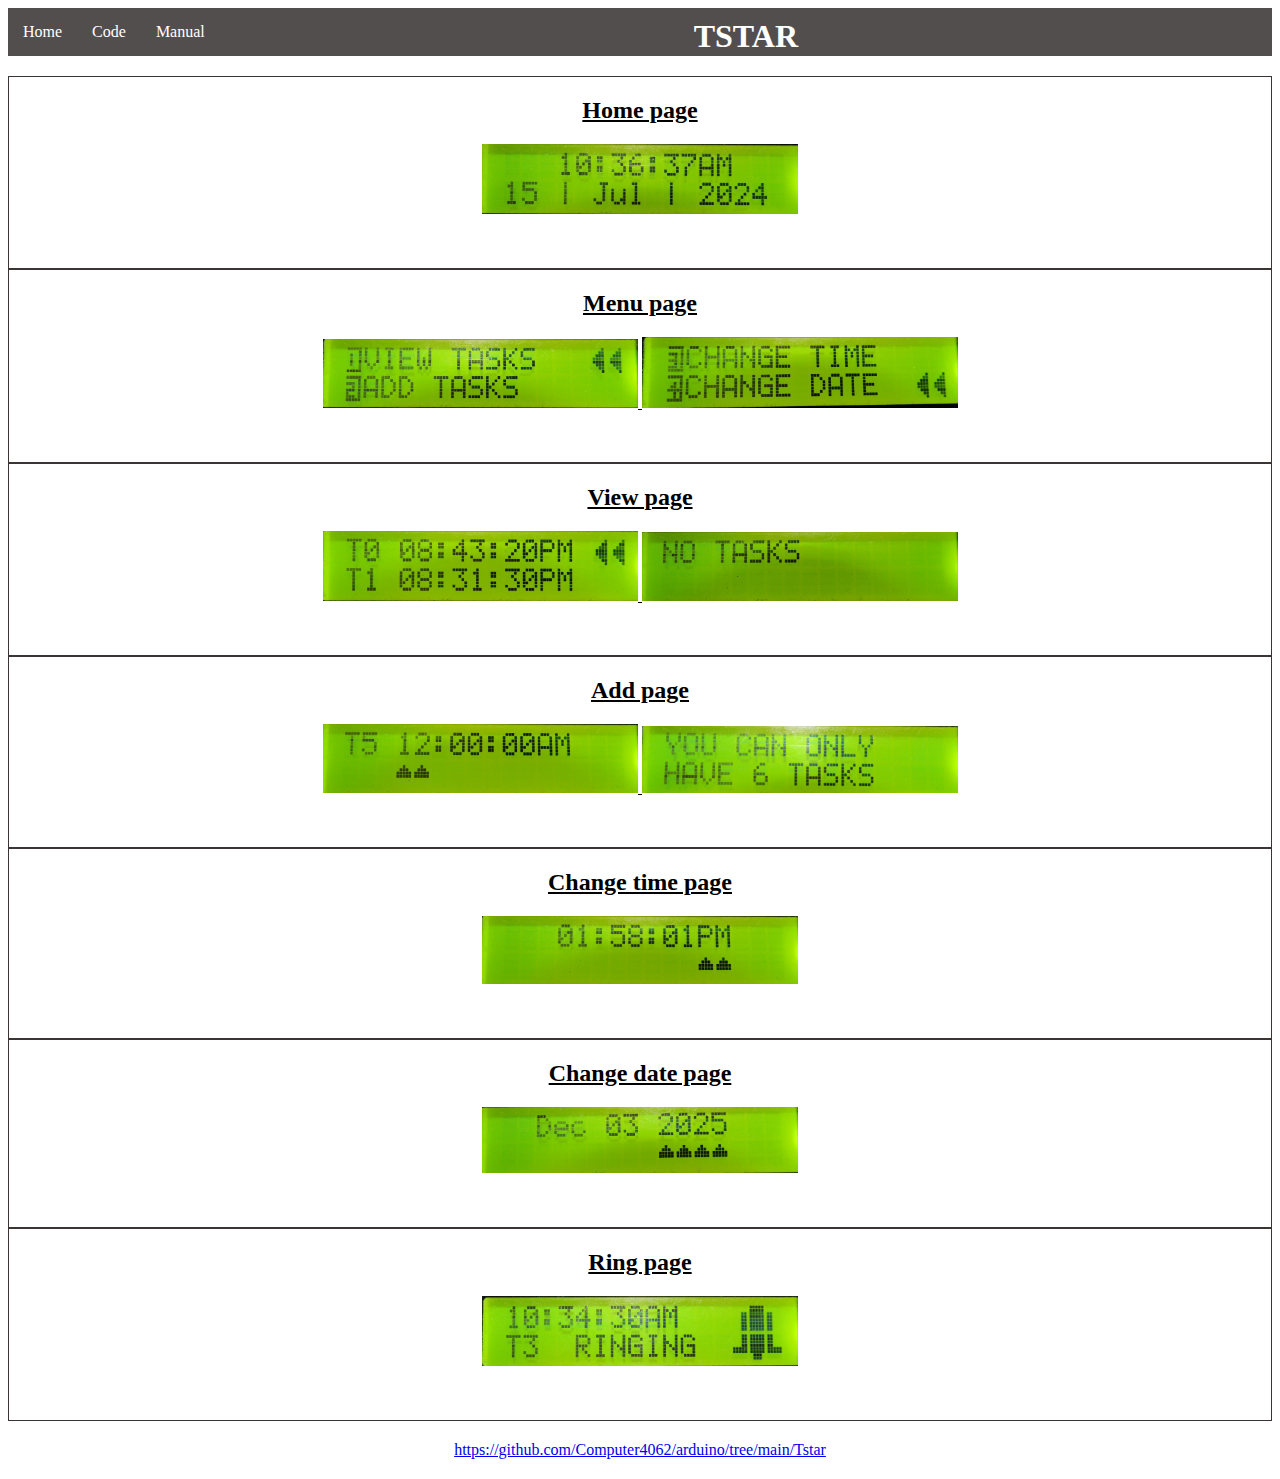
<file: Tstar/manual/Code.html>
<!DOCTYPE html>
<html lang="en">
<head>
	<meta charset="UTF-8">
	<meta name="viewport" content="width=device-width, initial-scale=1.0">
	<title>TSTAR Code</title>
	<link rel="stylesheet" href="styles.css" type="text/css" />
</head>
<body>
	<nav>
		<ul>
			<li><a href="index.html">Home</a></li>
			<li><a href="Code.html">Code</a></li>
			<li><a href="Manual.html">Manual</a></li>

			<h1 id="heading">TSTAR</h1>
		</ul>
	</nav>
	<main>
		<div class="code-block" href="homeCode.html">
			<a href="HomeCode.html">
				<h2>Home page</h2>
				<img class="code-img" src="Images/Home.JPG" alt="Home" />
			</a>
		</div>
		<div class="code-block">
			<a href="MenuCode.html">
				<h2>Menu page</h2>
				<img class="code-img" src="Images/Menu11.JPG" alt="Menu11" />
				<img class="code-img" src="Images/Menu22.JPG" alt="Menu22" />
			</a>
		</div>
		<div class="code-block">
			<a href="ViewCode.html">
				<h2>View page</h2>
				<img class="code-img" src="Images/View.JPG" alt="View" />
				<img class="code-img" src="Images/ViewNotify.JPG" alt="ViewNotify" />
			</a>
		</div>
		<div class="code-block">
			<a href="AddCode.html">
				<h2>Add page</h2>
				<img class="code-img" src="Images/Add.JPG" alt="Add" />
				<img class="code-img" src="Images/AddNotify.JPG" alt="AddNotify" />
			</a>
		</div>
		<div class="code-block">
			<a href="ChangeTimeCode.html">
				<h2>Change time page</h2>
				<img class="code-img" src="Images/ChangeTime.JPG" alt="ChangeTime" />
			</a>
		</div>
		<div class="code-block">
			<a href="ChangeDateCode.html">
				<h2>Change date page</h2>
				<img class="code-img" src="Images/ChangeDate.JPG" alt="ChangeDate" />
			</a>
		</div>
		<div class="code-block">
			<a href="RingCode.html">
				<h2>Ring page</h2>
				<img class="code-img" src="Images/Ring.JPG" alt="Ring" />
			</a>
		</div>

		<div class="github-link">
			<a href="https://github.com/Computer4062/arduino/tree/main/Tstar">https://github.com/Computer4062/arduino/tree/main/Tstar</a>
		</div>
	</main>
</body>
</html>
</file>
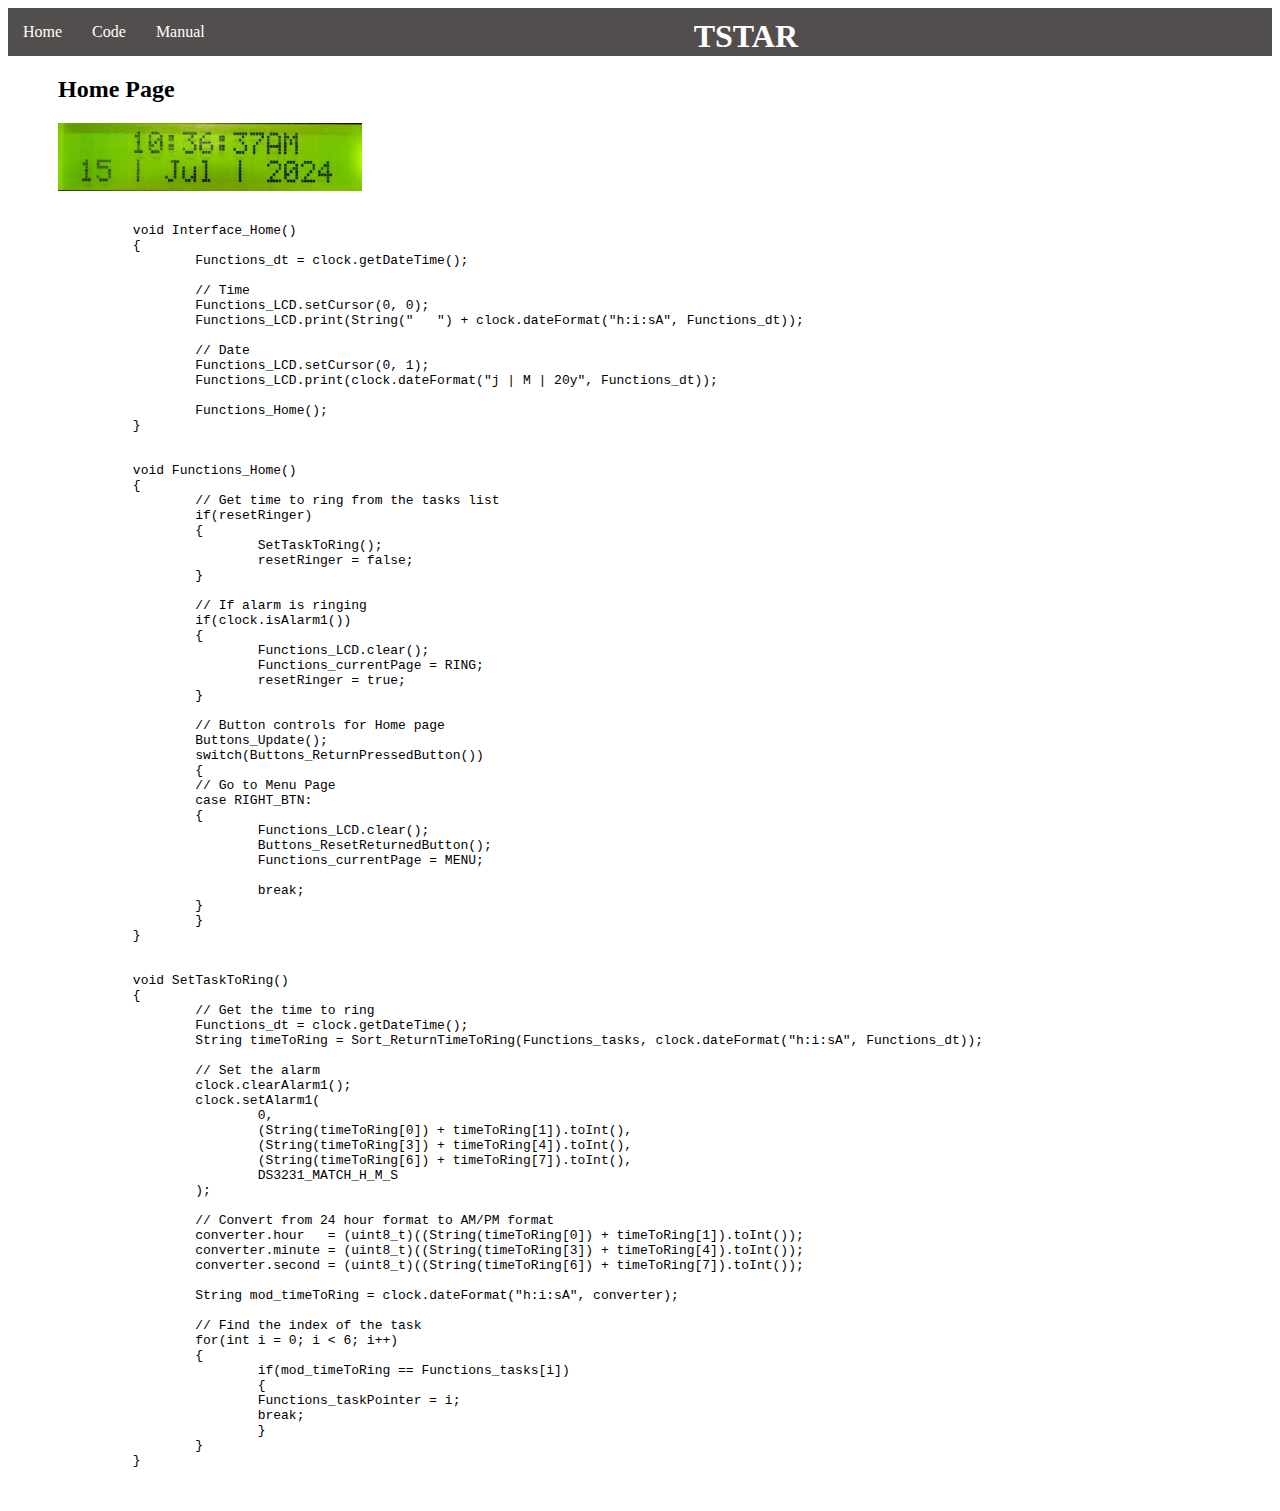
<file: Tstar/manual/HomeCode.html>
<!DOCTYPE html>
<html lang="en">
<head>
	<meta charset="UTF-8">
	<meta name="viewport" content="width=device-width, initial-scale=1.0">
	<link rel="stylesheet" href="styles.css" type="text/css" />
	<title>TSTAR Home code</title>
</head>
<body>
	<nav>
		<ul>
			<li><a href="index.html">Home</a></li>
			<li><a href="Code.html">Code</a></li>
			<li><a href="Manual.html">Manual</a></li>

			<h1 id="heading">TSTAR</h1>
		</ul>
	</nav>
	<main>
		<div class="clicked-code-block">
			<h2>Home Page</h2>
			<img class="clicked-code-img" src="Images/Home.JPG" alt="Home" />
		</div>

		<pre>
		<code>
		void Interface_Home()
		{
			Functions_dt = clock.getDateTime();

			// Time
			Functions_LCD.setCursor(0, 0);
			Functions_LCD.print(String("   ") + clock.dateFormat("h:i:sA", Functions_dt));

			// Date
			Functions_LCD.setCursor(0, 1);
			Functions_LCD.print(clock.dateFormat("j | M | 20y", Functions_dt));

			Functions_Home();
		}
		

		void Functions_Home()
		{
			// Get time to ring from the tasks list
			if(resetRinger)
			{
				SetTaskToRing();
				resetRinger = false;
			}

			// If alarm is ringing
			if(clock.isAlarm1())
			{
				Functions_LCD.clear();
				Functions_currentPage = RING;
				resetRinger = true;
			}

			// Button controls for Home page
			Buttons_Update();
			switch(Buttons_ReturnPressedButton())
			{
			// Go to Menu Page
			case RIGHT_BTN:
			{
				Functions_LCD.clear();
				Buttons_ResetReturnedButton();
				Functions_currentPage = MENU;

				break;
			}
			}
		}


		void SetTaskToRing()
		{
			// Get the time to ring
			Functions_dt = clock.getDateTime();
			String timeToRing = Sort_ReturnTimeToRing(Functions_tasks, clock.dateFormat("h:i:sA", Functions_dt));
			
			// Set the alarm
			clock.clearAlarm1();
			clock.setAlarm1(
				0,
				(String(timeToRing[0]) + timeToRing[1]).toInt(),
				(String(timeToRing[3]) + timeToRing[4]).toInt(),
				(String(timeToRing[6]) + timeToRing[7]).toInt(),
				DS3231_MATCH_H_M_S
			);

			// Convert from 24 hour format to AM/PM format
			converter.hour   = (uint8_t)((String(timeToRing[0]) + timeToRing[1]).toInt());
			converter.minute = (uint8_t)((String(timeToRing[3]) + timeToRing[4]).toInt());
			converter.second = (uint8_t)((String(timeToRing[6]) + timeToRing[7]).toInt());

			String mod_timeToRing = clock.dateFormat("h:i:sA", converter);

			// Find the index of the task
			for(int i = 0; i < 6; i++)
			{
				if(mod_timeToRing == Functions_tasks[i])
				{
				Functions_taskPointer = i;
				break;
				}
			}
		}
		</code>
		</pre>
	</main>
</body>
</html>
</file>
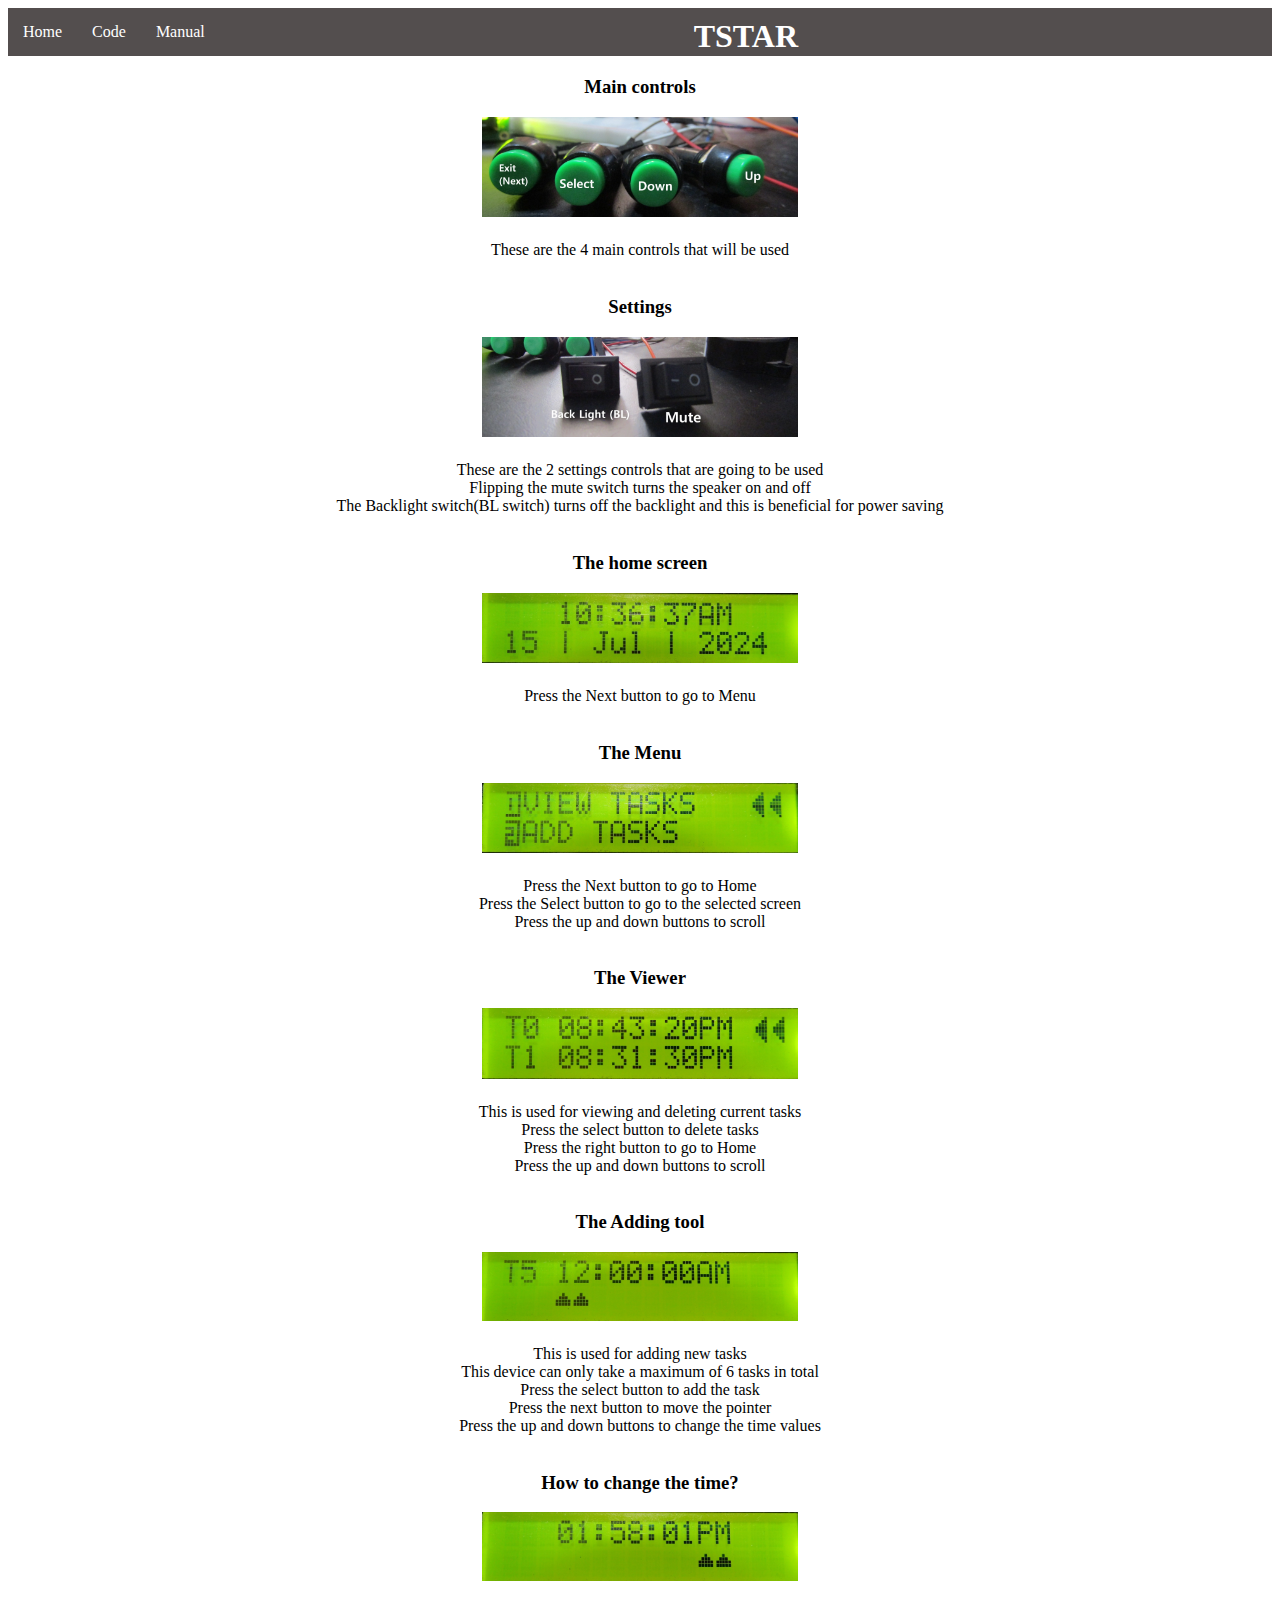
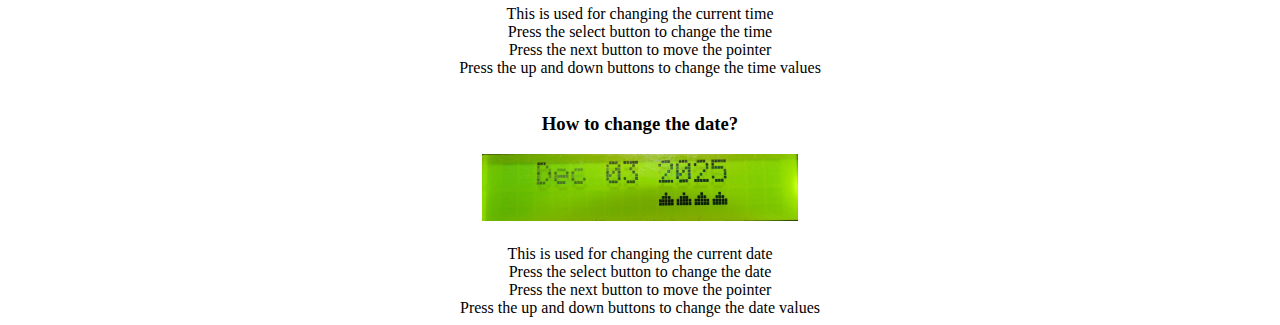
<file: Tstar/manual/Manual.html>
<!DOCTYPE html>
<html lang="en">
<head>
	<meta charset="UTF-8">
	<meta name="viewport" content="width=device-width, initial-scale=1.0">
	<title>TSTAR Manual</title>
	<link rel="stylesheet" href="styles.css" type="text/css" />
</head>
<body>
	<nav>
		<ul>
			<li><a href="index.html">Home</a></li>
			<li><a href="Code.html">Code</a></li>
			<li><a href="Manual.html">Manual</a></li>

			<h1 id="heading">TSTAR</h1>
		</ul>
	</nav>
	<main class="manual-main">
		<h3>Main controls</h3>
		<img class="code-img" src="Images/Buttons.JPG" alt="Buttons"/>
		<li>These are the 4 main controls that will be used</li>

		<br/>
		<h3>Settings</h3>
		<img class="code-img" src="Images/Switches.JPG" alt="Buttons"/>
		<p>These are the 2 settings controls that are going to be used</p>
		<p>Flipping the mute switch turns the speaker on and off</p>
		<p>The Backlight switch(BL switch) turns off the backlight and this is beneficial for power saving</p>
		
		<br/>
		<h3>The home screen</h3>
		<img class="code-img" src="Images/Home.JPG" />
		<p>Press the Next button to go to Menu</p>

		<br/>
		<h3>The Menu</h3>
		<img class="code-img" src="Images/Menu11.JPG" />
		<p>Press the Next button to go to Home</p>
		<p>Press the Select button to go to the selected screen</p>
		<p>Press the up and down buttons to scroll</p>
		

		<br/>
		<h3>The Viewer</h3>
		<img class="code-img" src="Images/View.JPG" />
		<p>This is used for viewing and deleting current tasks</p>
		<p>Press the select button to delete tasks</p>
		<p>Press the right button to go to Home</p>
		<p>Press the up and down buttons to scroll</p>
		

		<br/>
		<h3>The Adding tool</h3>
		<img class="code-img" src="Images/Add.JPG" />
		<p>This is used for adding new tasks</p>
		<p>This device can only take a maximum of 6 tasks in total</p>
		<p>Press the select button to add the task</p>
		<p>Press the next button to move the pointer</p>
		<p>Press the up and down buttons to change the time values</p>
		
		
		<br/>
		<h3>How to change the time?</h3>
		<img class="code-img" src="Images/ChangeTime.JPG" alt="ChangeTime"/>
		<p>This is used for changing the current time</p>
		<p>Press the select button to change the time</p>
		<p>Press the next button to move the pointer</p>
		<p>Press the up and down buttons to change the time values</p>
		

		<br/>
		<h3>How to change the date?</h3>
		<img class="code-img" src="Images/ChangeDate.JPG" alt="ChangeDate"/>
		<p>This is used for changing the current date</p>
		<p>Press the select button to change the date</p>
		<p>Press the next button to move the pointer</p>
		<p>Press the up and down buttons to change the date values</p>
		
	</main>
</body>
</html>
</file>
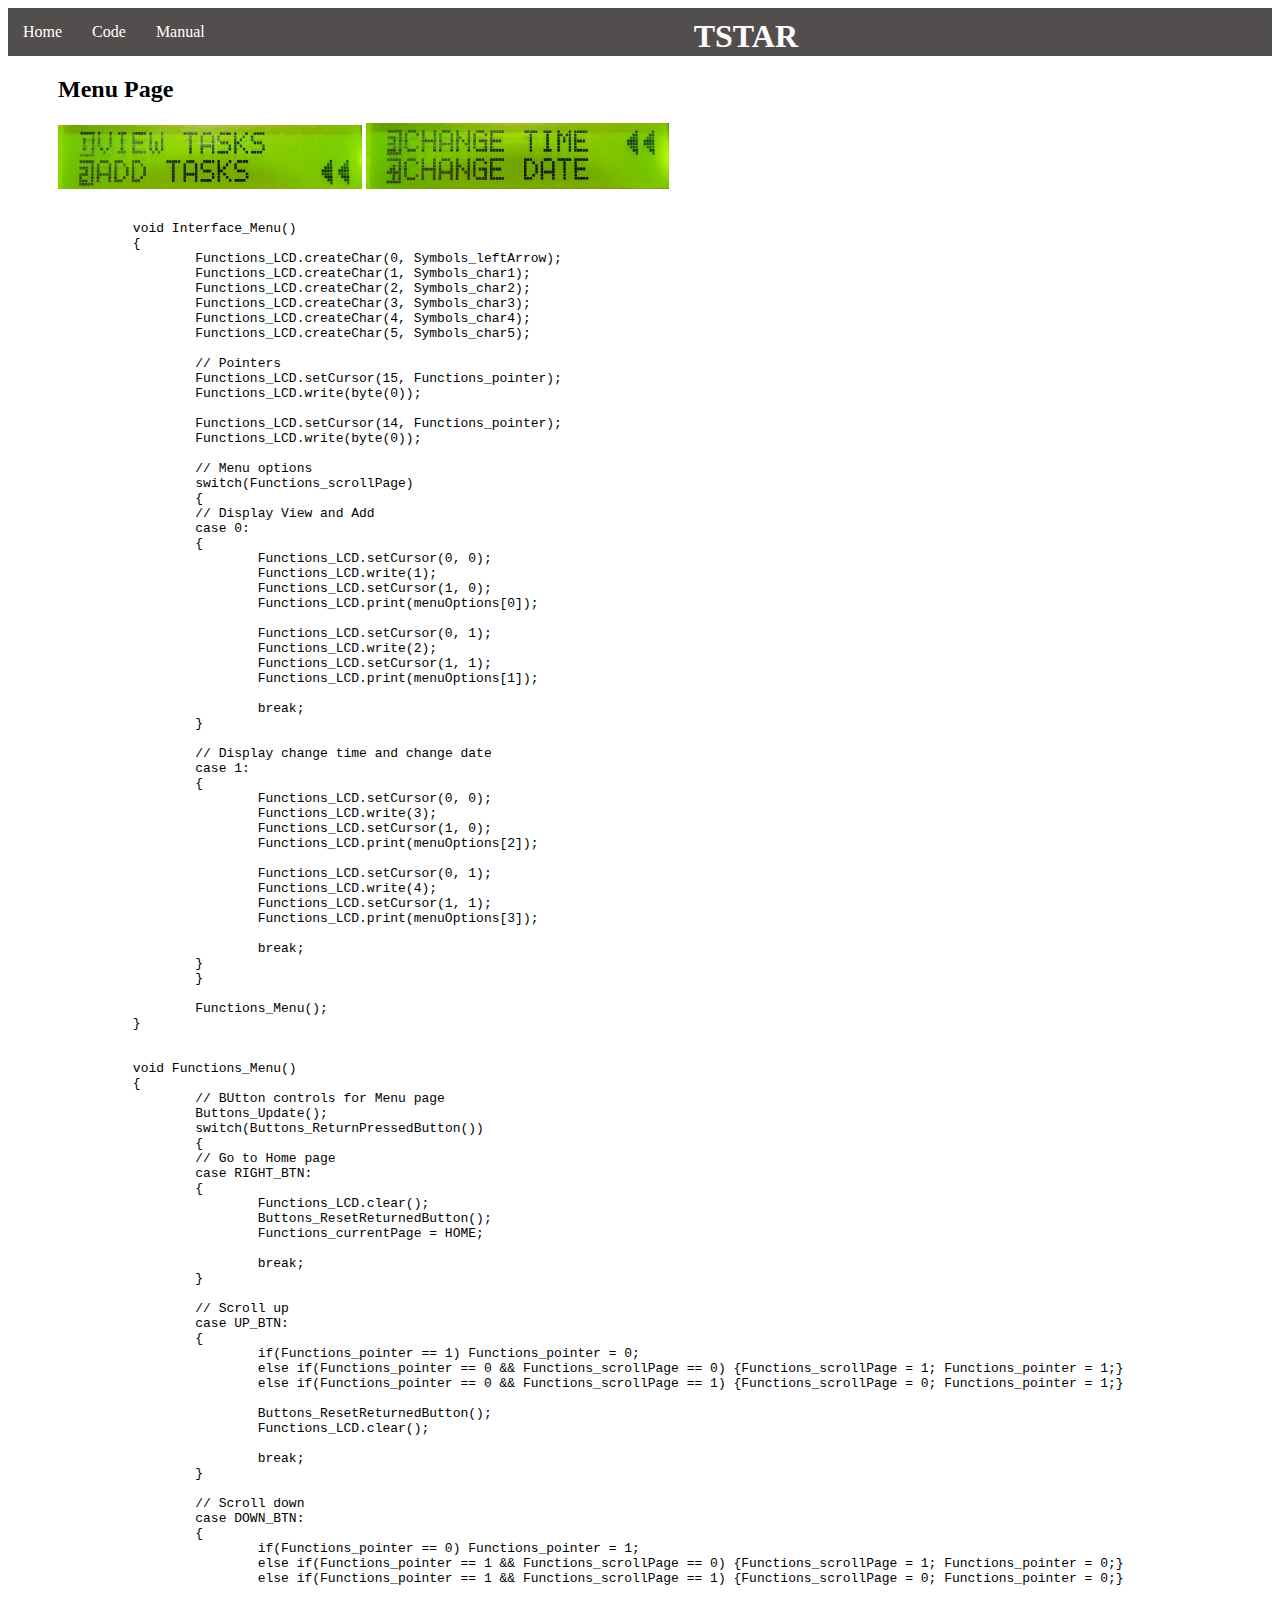
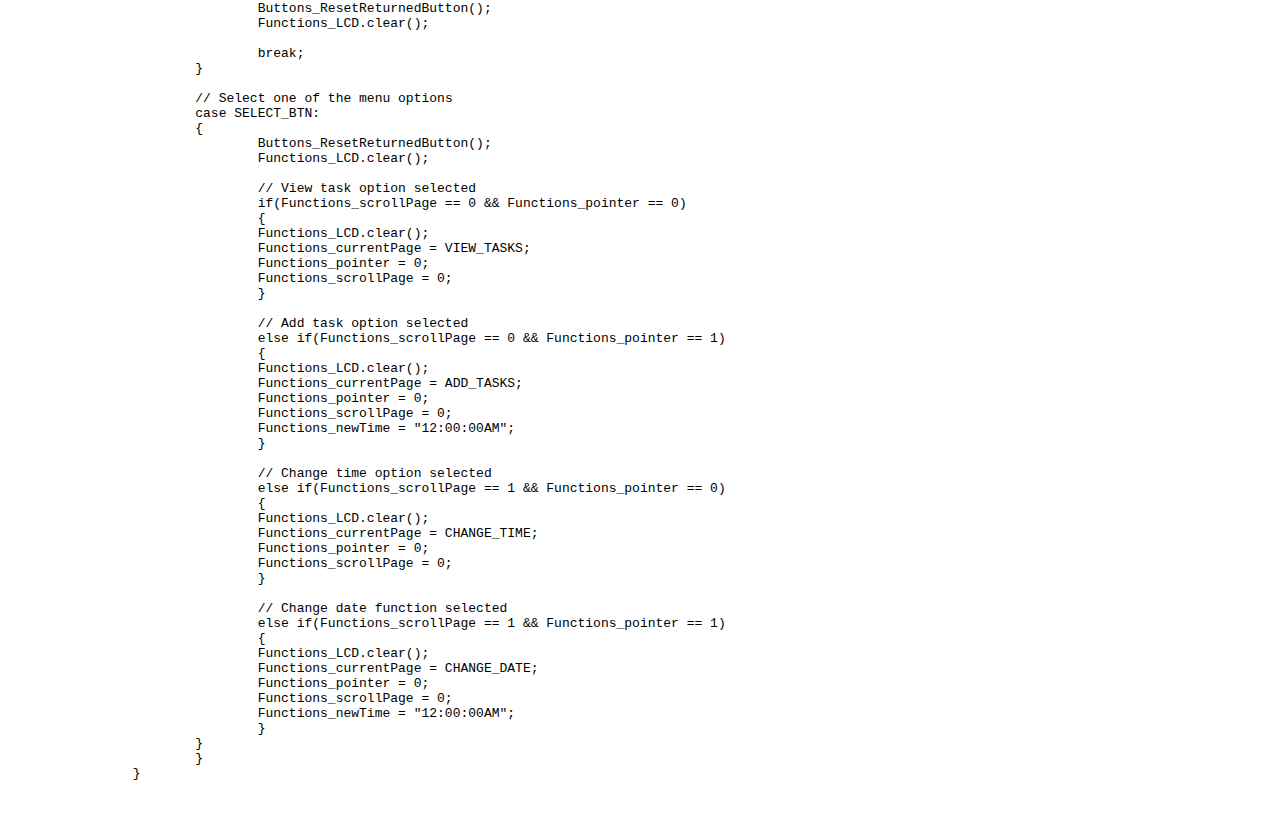
<file: Tstar/manual/MenuCode.html>
<!DOCTYPE html>
<html lang="en">
<head>
	<meta charset="UTF-8">
	<meta name="viewport" content="width=device-width, initial-scale=1.0">
	<link rel="stylesheet" href="styles.css" type="text/css" />
	<title>TSTAR Menu code</title>
</head>
<body>
	<nav>
		<ul>
			<li><a href="index.html">Home</a></li>
			<li><a href="Code.html">Code</a></li>
			<li><a href="Manual.html">Manual</a></li>

			<h1 id="heading">TSTAR</h1>
		</ul>
	</nav>
	<main>
		<div class="clicked-code-block">
			<h2>Menu Page</h2>
			<img class="clicked-code-img" src="Images/Menu12.JPG" alt="Menu12" />
			<img class="clicked-code-img" src="Images/Menu21.JPG" alt="Menu21" />
		</div>

		<pre>
		<code>
		void Interface_Menu()
		{
			Functions_LCD.createChar(0, Symbols_leftArrow);
			Functions_LCD.createChar(1, Symbols_char1);
			Functions_LCD.createChar(2, Symbols_char2);
			Functions_LCD.createChar(3, Symbols_char3);
			Functions_LCD.createChar(4, Symbols_char4);
			Functions_LCD.createChar(5, Symbols_char5);

			// Pointers
			Functions_LCD.setCursor(15, Functions_pointer);
			Functions_LCD.write(byte(0));

			Functions_LCD.setCursor(14, Functions_pointer);
			Functions_LCD.write(byte(0));

			// Menu options
			switch(Functions_scrollPage)
			{
			// Display View and Add
			case 0:
			{
				Functions_LCD.setCursor(0, 0);
				Functions_LCD.write(1);
				Functions_LCD.setCursor(1, 0);
				Functions_LCD.print(menuOptions[0]);

				Functions_LCD.setCursor(0, 1);
				Functions_LCD.write(2);
				Functions_LCD.setCursor(1, 1);
				Functions_LCD.print(menuOptions[1]);

				break;
			}

			// Display change time and change date
			case 1:
			{
				Functions_LCD.setCursor(0, 0);
				Functions_LCD.write(3);
				Functions_LCD.setCursor(1, 0);
				Functions_LCD.print(menuOptions[2]);

				Functions_LCD.setCursor(0, 1);
				Functions_LCD.write(4);
				Functions_LCD.setCursor(1, 1);
				Functions_LCD.print(menuOptions[3]);

				break;
			}
			}

			Functions_Menu();
		}
		

		void Functions_Menu()
		{
			// BUtton controls for Menu page
			Buttons_Update();
			switch(Buttons_ReturnPressedButton())
			{
			// Go to Home page
			case RIGHT_BTN:
			{
				Functions_LCD.clear();
				Buttons_ResetReturnedButton();
				Functions_currentPage = HOME;

				break;
			}

			// Scroll up
			case UP_BTN:
			{
				if(Functions_pointer == 1) Functions_pointer = 0;
				else if(Functions_pointer == 0 && Functions_scrollPage == 0) {Functions_scrollPage = 1; Functions_pointer = 1;}
				else if(Functions_pointer == 0 && Functions_scrollPage == 1) {Functions_scrollPage = 0; Functions_pointer = 1;}
				
				Buttons_ResetReturnedButton();
				Functions_LCD.clear();

				break;
			}

			// Scroll down
			case DOWN_BTN:
			{
				if(Functions_pointer == 0) Functions_pointer = 1;
				else if(Functions_pointer == 1 && Functions_scrollPage == 0) {Functions_scrollPage = 1; Functions_pointer = 0;}
				else if(Functions_pointer == 1 && Functions_scrollPage == 1) {Functions_scrollPage = 0; Functions_pointer = 0;}
				
				Buttons_ResetReturnedButton();
				Functions_LCD.clear();

				break;
			}

			// Select one of the menu options
			case SELECT_BTN:
			{
				Buttons_ResetReturnedButton();
				Functions_LCD.clear();

				// View task option selected
				if(Functions_scrollPage == 0 && Functions_pointer == 0)      
				{
				Functions_LCD.clear(); 
				Functions_currentPage = VIEW_TASKS; 
				Functions_pointer = 0; 
				Functions_scrollPage = 0;
				}

				// Add task option selected
				else if(Functions_scrollPage == 0 && Functions_pointer == 1) 
				{
				Functions_LCD.clear(); 
				Functions_currentPage = ADD_TASKS; 
				Functions_pointer = 0; 
				Functions_scrollPage = 0; 
				Functions_newTime = "12:00:00AM";
				}

				// Change time option selected
				else if(Functions_scrollPage == 1 && Functions_pointer == 0) 
				{
				Functions_LCD.clear(); 
				Functions_currentPage = CHANGE_TIME;
				Functions_pointer = 0; 
				Functions_scrollPage = 0;
				}

				// Change date function selected
				else if(Functions_scrollPage == 1 && Functions_pointer == 1) 
				{
				Functions_LCD.clear(); 
				Functions_currentPage = CHANGE_DATE;
				Functions_pointer = 0; 
				Functions_scrollPage = 0; 
				Functions_newTime = "12:00:00AM";
				}
			}
			}
		}
		</code>
		</pre>
	</main>
</body>
</html>
</file>
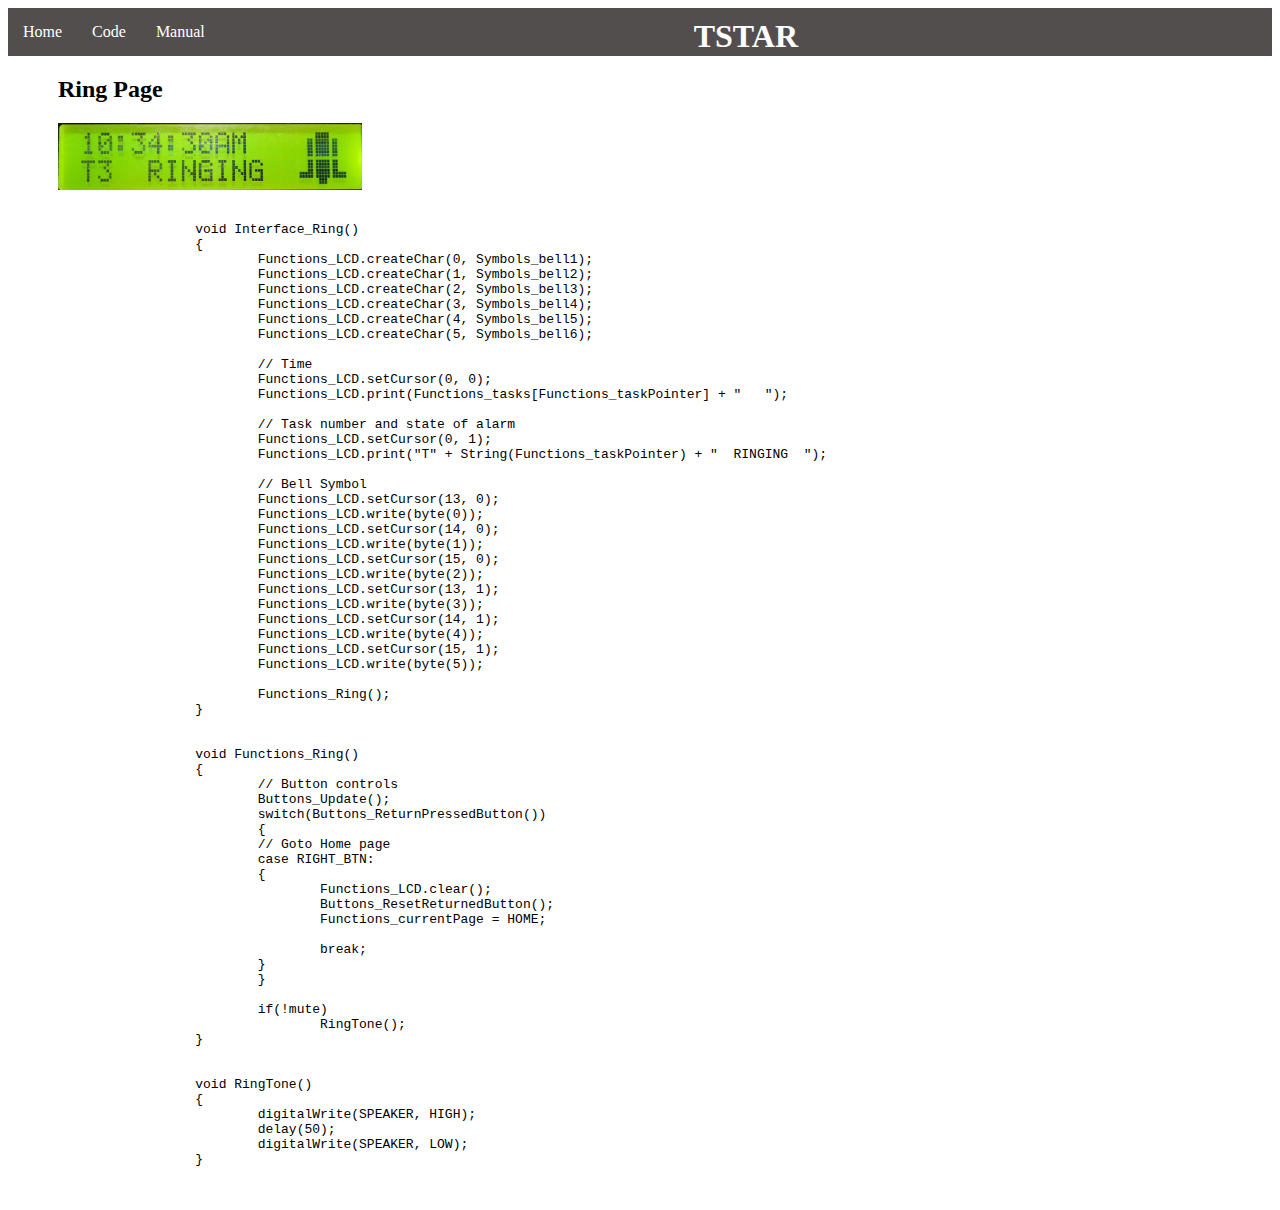
<file: Tstar/manual/RingCode.html>
<!DOCTYPE html>
<html lang="en">
<head>
	<meta charset="UTF-8">
	<meta name="viewport" content="width=device-width, initial-scale=1.0">
	<link rel="stylesheet" href="styles.css" type="text/css" />
	<title>TSTAR Ring code</title>
</head>
<body>
	<nav>
		<ul>
			<li><a href="index.html">Home</a></li>
			<li><a href="Code.html">Code</a></li>
			<li><a href="Manual.html">Manual</a></li>

			<h1 id="heading">TSTAR</h1>
		</ul>
	</nav>
	<main>
		<div class="clicked-code-block">
			<h2>Ring Page</h2>
			<img class="clicked-code-img" src="Images/Ring.JPG" alt="Ring" />
		</div>

		<pre>
		<code>
			void Interface_Ring()
			{
				Functions_LCD.createChar(0, Symbols_bell1);
				Functions_LCD.createChar(1, Symbols_bell2);
				Functions_LCD.createChar(2, Symbols_bell3);
				Functions_LCD.createChar(3, Symbols_bell4);
				Functions_LCD.createChar(4, Symbols_bell5);
				Functions_LCD.createChar(5, Symbols_bell6);

				// Time
				Functions_LCD.setCursor(0, 0);
				Functions_LCD.print(Functions_tasks[Functions_taskPointer] + "   ");

				// Task number and state of alarm
				Functions_LCD.setCursor(0, 1);
				Functions_LCD.print("T" + String(Functions_taskPointer) + "  RINGING  ");

				// Bell Symbol
				Functions_LCD.setCursor(13, 0);
				Functions_LCD.write(byte(0));
				Functions_LCD.setCursor(14, 0);
				Functions_LCD.write(byte(1));
				Functions_LCD.setCursor(15, 0);
				Functions_LCD.write(byte(2));
				Functions_LCD.setCursor(13, 1);
				Functions_LCD.write(byte(3));
				Functions_LCD.setCursor(14, 1);
				Functions_LCD.write(byte(4));
				Functions_LCD.setCursor(15, 1);
				Functions_LCD.write(byte(5));

				Functions_Ring();
			}


			void Functions_Ring()
			{
				// Button controls
				Buttons_Update();
				switch(Buttons_ReturnPressedButton())
				{
				// Goto Home page
				case RIGHT_BTN:
				{
					Functions_LCD.clear();
					Buttons_ResetReturnedButton();
					Functions_currentPage = HOME;

					break;
				}
				}

				if(!mute)
					RingTone();
			}


			void RingTone()
			{
				digitalWrite(SPEAKER, HIGH);
				delay(50);
				digitalWrite(SPEAKER, LOW);
			}
		</code>
		</pre>
	</main>
</body>
</html>
</file>
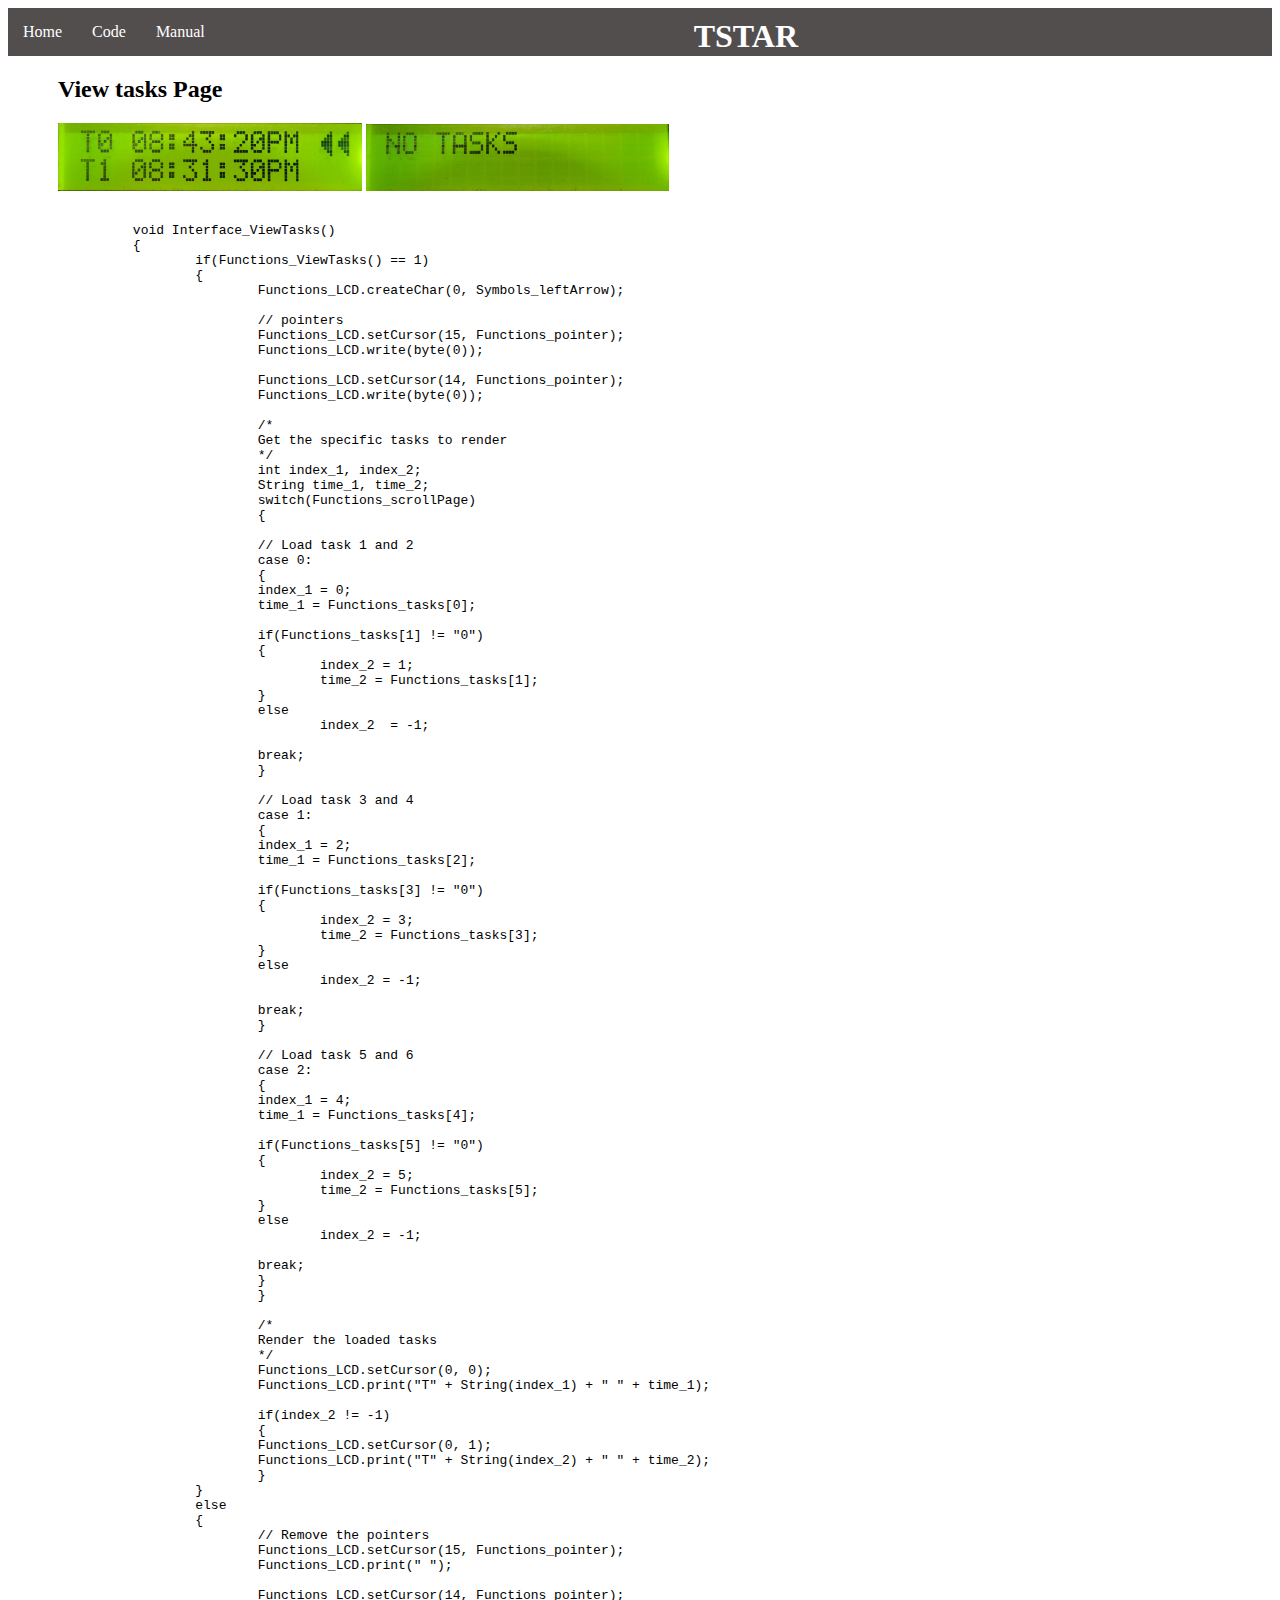
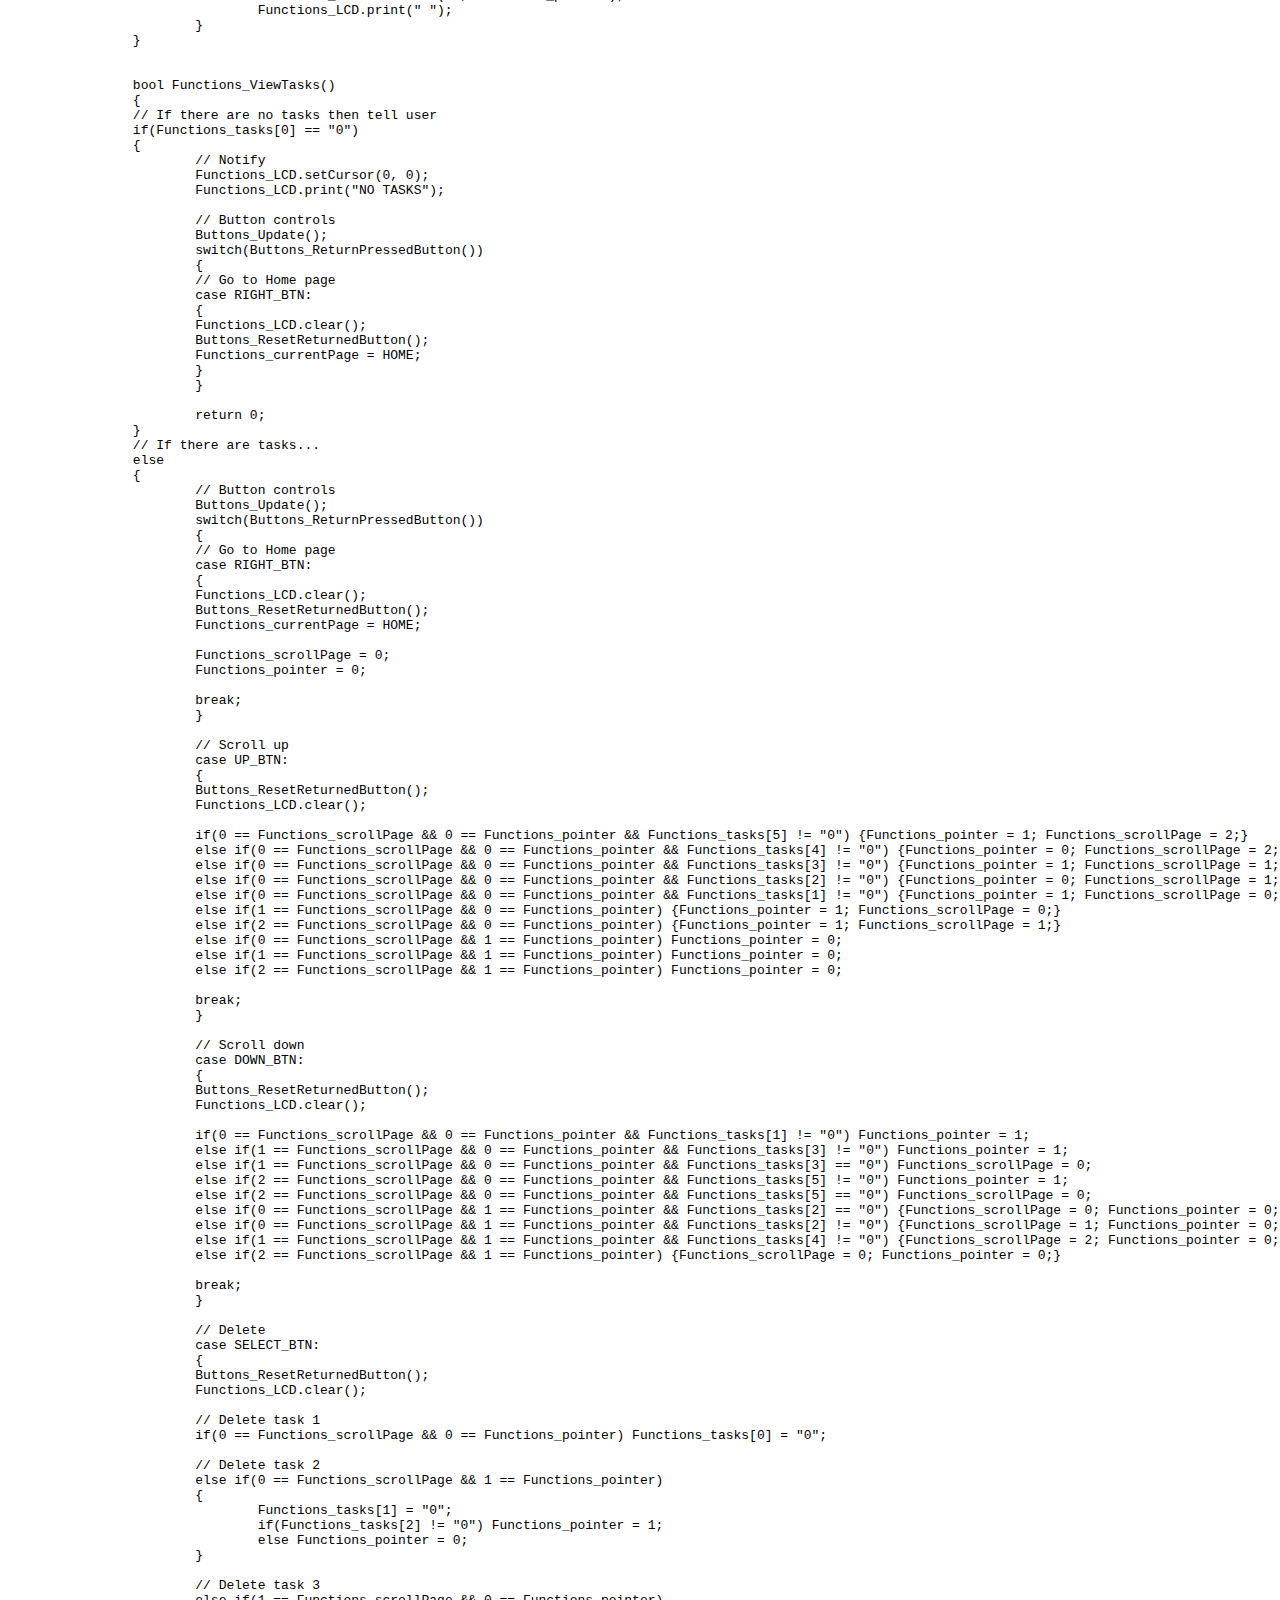
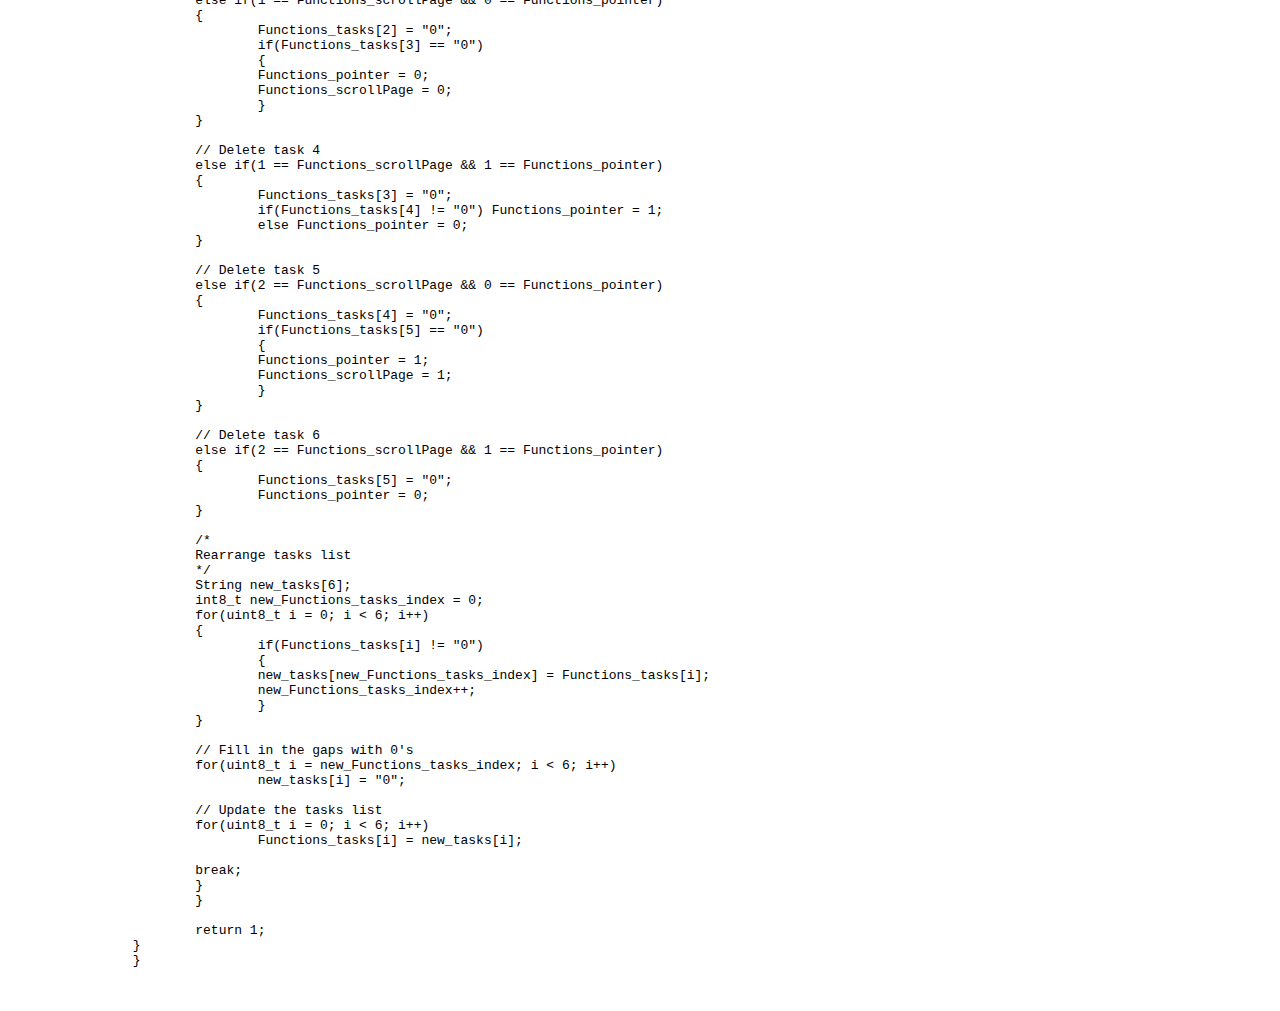
<file: Tstar/manual/ViewCode.html>
<!DOCTYPE html>
<html lang="en">
<head>
	<meta charset="UTF-8">
	<meta name="viewport" content="width=device-width, initial-scale=1.0">
	<link rel="stylesheet" href="styles.css" type="text/css" />
	<title>TSTAR View code</title>
</head>
<body>
	<nav>
		<ul>
			<li><a href="index.html">Home</a></li>
			<li><a href="Code.html">Code</a></li>
			<li><a href="Manual.html">Manual</a></li>

			<h1 id="heading">TSTAR</h1>
		</ul>
	</nav>
	<main>
		<div class="clicked-code-block">
			<h2>View tasks Page</h2>
			<img class="clicked-code-img" src="Images/View.JPG" alt="View" />
			<img class="clicked-code-img" src="Images/ViewNotify.JPG" alt="ViewNotify" />
		</div>

		<pre>
		<code>
		void Interface_ViewTasks()
		{
			if(Functions_ViewTasks() == 1)
			{
				Functions_LCD.createChar(0, Symbols_leftArrow);

				// pointers
				Functions_LCD.setCursor(15, Functions_pointer);
				Functions_LCD.write(byte(0));

				Functions_LCD.setCursor(14, Functions_pointer);
				Functions_LCD.write(byte(0));

				/*
				Get the specific tasks to render
				*/
				int index_1, index_2;
				String time_1, time_2;
				switch(Functions_scrollPage)
				{

				// Load task 1 and 2
				case 0:
				{
				index_1 = 0;
				time_1 = Functions_tasks[0];

				if(Functions_tasks[1] != "0")
				{
					index_2 = 1;
					time_2 = Functions_tasks[1];
				}
				else
					index_2  = -1;

				break;
				}

				// Load task 3 and 4
				case 1:
				{
				index_1 = 2;
				time_1 = Functions_tasks[2];

				if(Functions_tasks[3] != "0")
				{
					index_2 = 3;
					time_2 = Functions_tasks[3];
				}
				else
					index_2 = -1;

				break;
				}

				// Load task 5 and 6
				case 2:
				{
				index_1 = 4;
				time_1 = Functions_tasks[4];

				if(Functions_tasks[5] != "0")
				{
					index_2 = 5;
					time_2 = Functions_tasks[5];
				}
				else
					index_2 = -1;

				break;
				}
				}

				/*
				Render the loaded tasks
				*/
				Functions_LCD.setCursor(0, 0);
				Functions_LCD.print("T" + String(index_1) + " " + time_1);

				if(index_2 != -1)
				{
				Functions_LCD.setCursor(0, 1);
				Functions_LCD.print("T" + String(index_2) + " " + time_2);
				}
			}
			else
			{
				// Remove the pointers
				Functions_LCD.setCursor(15, Functions_pointer);
				Functions_LCD.print(" ");

				Functions_LCD.setCursor(14, Functions_pointer);
				Functions_LCD.print(" ");
			}
		}


		bool Functions_ViewTasks()
		{
		// If there are no tasks then tell user
		if(Functions_tasks[0] == "0")
		{
			// Notify
			Functions_LCD.setCursor(0, 0);
			Functions_LCD.print("NO TASKS");

			// Button controls
			Buttons_Update();
			switch(Buttons_ReturnPressedButton())
			{
			// Go to Home page
			case RIGHT_BTN:
			{
			Functions_LCD.clear();
			Buttons_ResetReturnedButton();
			Functions_currentPage = HOME;
			}
			}

			return 0;
		}
		// If there are tasks...
		else
		{
			// Button controls
			Buttons_Update();
			switch(Buttons_ReturnPressedButton())
			{
			// Go to Home page
			case RIGHT_BTN:
			{
			Functions_LCD.clear();
			Buttons_ResetReturnedButton();
			Functions_currentPage = HOME;

			Functions_scrollPage = 0;
			Functions_pointer = 0;

			break;
			}

			// Scroll up
			case UP_BTN:
			{
			Buttons_ResetReturnedButton();
			Functions_LCD.clear();

			if(0 == Functions_scrollPage && 0 == Functions_pointer && Functions_tasks[5] != "0") {Functions_pointer = 1; Functions_scrollPage = 2;}                 // task 1 -> task 6
			else if(0 == Functions_scrollPage && 0 == Functions_pointer && Functions_tasks[4] != "0") {Functions_pointer = 0; Functions_scrollPage = 2;}            // task 1 -> task 5
			else if(0 == Functions_scrollPage && 0 == Functions_pointer && Functions_tasks[3] != "0") {Functions_pointer = 1; Functions_scrollPage = 1;}            // task 1 -> task 4
			else if(0 == Functions_scrollPage && 0 == Functions_pointer && Functions_tasks[2] != "0") {Functions_pointer = 0; Functions_scrollPage = 1;}            // task 1 -> task 3
			else if(0 == Functions_scrollPage && 0 == Functions_pointer && Functions_tasks[1] != "0") {Functions_pointer = 1; Functions_scrollPage = 0;}            // task 1 -> task 2
			else if(1 == Functions_scrollPage && 0 == Functions_pointer) {Functions_pointer = 1; Functions_scrollPage = 0;}                                         // task 3 -> task 2
			else if(2 == Functions_scrollPage && 0 == Functions_pointer) {Functions_pointer = 1; Functions_scrollPage = 1;}                                         // task 5 -> task 4
			else if(0 == Functions_scrollPage && 1 == Functions_pointer) Functions_pointer = 0;                                                                     // task 2 -> task 1
			else if(1 == Functions_scrollPage && 1 == Functions_pointer) Functions_pointer = 0;                                                                     // task 4 -> task 3
			else if(2 == Functions_scrollPage && 1 == Functions_pointer) Functions_pointer = 0;                                                                     // task 6 -> task 5

			break;
			}

			// Scroll down
			case DOWN_BTN:
			{
			Buttons_ResetReturnedButton();
			Functions_LCD.clear();

			if(0 == Functions_scrollPage && 0 == Functions_pointer && Functions_tasks[1] != "0") Functions_pointer = 1;                                             // task 1 -> task 2
			else if(1 == Functions_scrollPage && 0 == Functions_pointer && Functions_tasks[3] != "0") Functions_pointer = 1;                                        // task 3 -> task 4
			else if(1 == Functions_scrollPage && 0 == Functions_pointer && Functions_tasks[3] == "0") Functions_scrollPage = 0;                                     // task 3 -> task 1
			else if(2 == Functions_scrollPage && 0 == Functions_pointer && Functions_tasks[5] != "0") Functions_pointer = 1;                                        // task 5 -> task 6
			else if(2 == Functions_scrollPage && 0 == Functions_pointer && Functions_tasks[5] == "0") Functions_scrollPage = 0;                                     // task 5 -> task 1
			else if(0 == Functions_scrollPage && 1 == Functions_pointer && Functions_tasks[2] == "0") {Functions_scrollPage = 0; Functions_pointer = 0;}            // task 2 -> task 1
			else if(0 == Functions_scrollPage && 1 == Functions_pointer && Functions_tasks[2] != "0") {Functions_scrollPage = 1; Functions_pointer = 0;}            // task 2 -> task 3
			else if(1 == Functions_scrollPage && 1 == Functions_pointer && Functions_tasks[4] != "0") {Functions_scrollPage = 2; Functions_pointer = 0;}            // task 4 -> task 5
			else if(2 == Functions_scrollPage && 1 == Functions_pointer) {Functions_scrollPage = 0; Functions_pointer = 0;}                                         // task 6 -> task 1

			break;
			}

			// Delete
			case SELECT_BTN:
			{
			Buttons_ResetReturnedButton();
			Functions_LCD.clear();

			// Delete task 1
			if(0 == Functions_scrollPage && 0 == Functions_pointer) Functions_tasks[0] = "0";

			// Delete task 2
			else if(0 == Functions_scrollPage && 1 == Functions_pointer) 
			{
				Functions_tasks[1] = "0";
				if(Functions_tasks[2] != "0") Functions_pointer = 1;
				else Functions_pointer = 0;
			}

			// Delete task 3
			else if(1 == Functions_scrollPage && 0 == Functions_pointer) 
			{
				Functions_tasks[2] = "0";
				if(Functions_tasks[3] == "0")
				{
				Functions_pointer = 0;
				Functions_scrollPage = 0;
				}
			}

			// Delete task 4
			else if(1 == Functions_scrollPage && 1 == Functions_pointer) 
			{
				Functions_tasks[3] = "0";
				if(Functions_tasks[4] != "0") Functions_pointer = 1;
				else Functions_pointer = 0;
			}

			// Delete task 5
			else if(2 == Functions_scrollPage && 0 == Functions_pointer) 
			{
				Functions_tasks[4] = "0";
				if(Functions_tasks[5] == "0")
				{
				Functions_pointer = 1;
				Functions_scrollPage = 1;
				}
			}

			// Delete task 6
			else if(2 == Functions_scrollPage && 1 == Functions_pointer)
			{
				Functions_tasks[5] = "0";
				Functions_pointer = 0;
			}

			/*
			Rearrange tasks list
			*/
			String new_tasks[6];
			int8_t new_Functions_tasks_index = 0;
			for(uint8_t i = 0; i < 6; i++)
			{
				if(Functions_tasks[i] != "0")
				{
				new_tasks[new_Functions_tasks_index] = Functions_tasks[i];
				new_Functions_tasks_index++;
				}
			}
			
			// Fill in the gaps with 0's
			for(uint8_t i = new_Functions_tasks_index; i < 6; i++)
				new_tasks[i] = "0";
			
			// Update the tasks list
			for(uint8_t i = 0; i < 6; i++)
				Functions_tasks[i] = new_tasks[i];

			break;
			}
			}

			return 1;
		}
		}
		</code>
		</pre>
	</main>
</body>
</html>
</file>
<file: Tstar/manual/styles.css>
html{
--theme-color: rgb(58, 52, 52);
}

nav ul{
margin: 0;
margin-bottom: 20px;
padding: 0;
overflow: hidden;
list-style-type: none;
background-color: #534e4e;
}

nav ul h1
{
color: white;
text-align: center;
margin: 0;
margin-top: 10px;
}

nav li{
float: left;
}

nav a{
text-decoration: none;
color: white;
padding: 15px;
text-align: center;
display: block;
}

nav li a:hover{
background-color: var(--theme-color);
}

#tips{
padding: 20px;
}

.intro{
padding: 0px;
margin: 0;
}

.code-img{
width: 25%;
height: 25%;
}

.code-block{
text-align: center;
padding-bottom: 50px;
border: 1px solid var(--theme-color);
}

.clicked-code-block{
margin-left: 50px;
}

.clicked-code-block img{
width: 25%;
height: 25%;
}

.code-block a{
	color: black;
}

.code-block:hover{
box-shadow: 2px 5px 5px var(--theme-color);
}

.github-link{
margin: 20px;
text-align: center;
}

.manual-main{
text-align: center;
}

.manual-main p{
margin: 0;
padding: 0;
}

.manual-main img{
margin-bottom: 20px;
}
</file>
